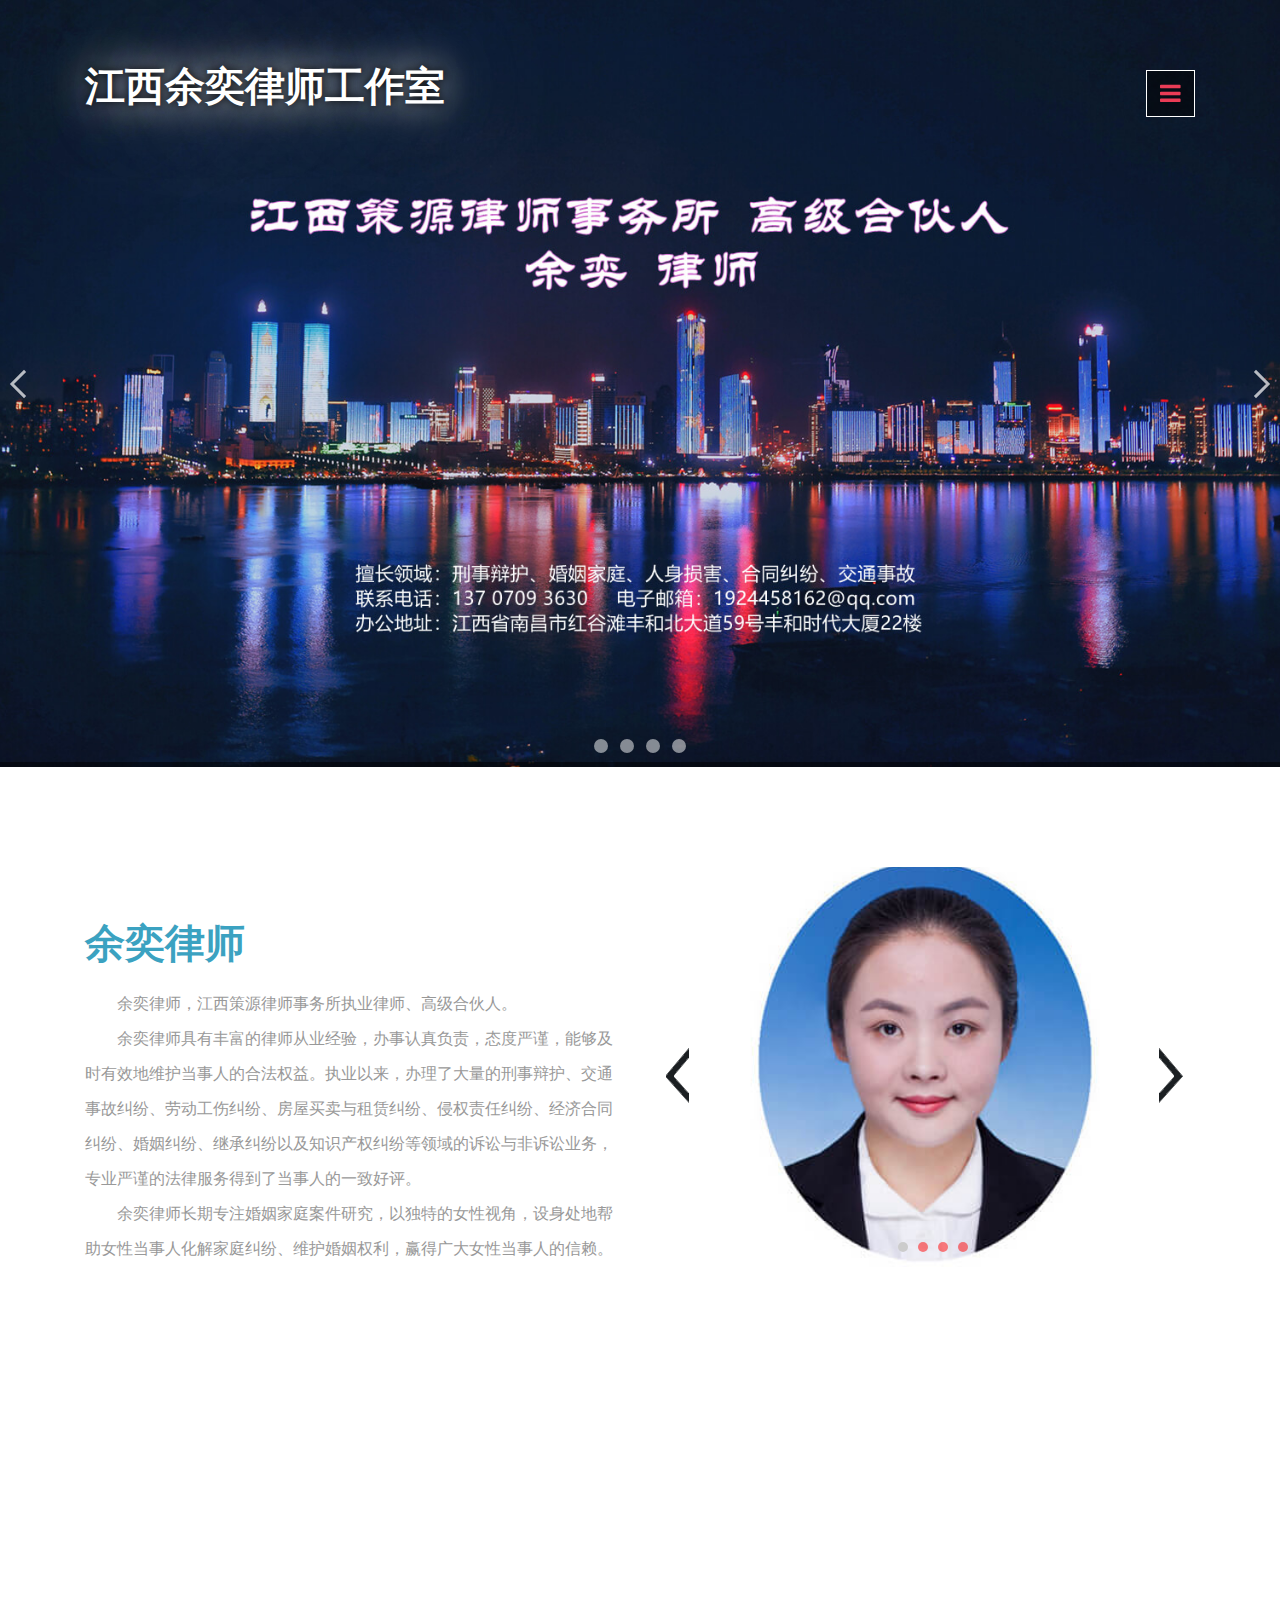
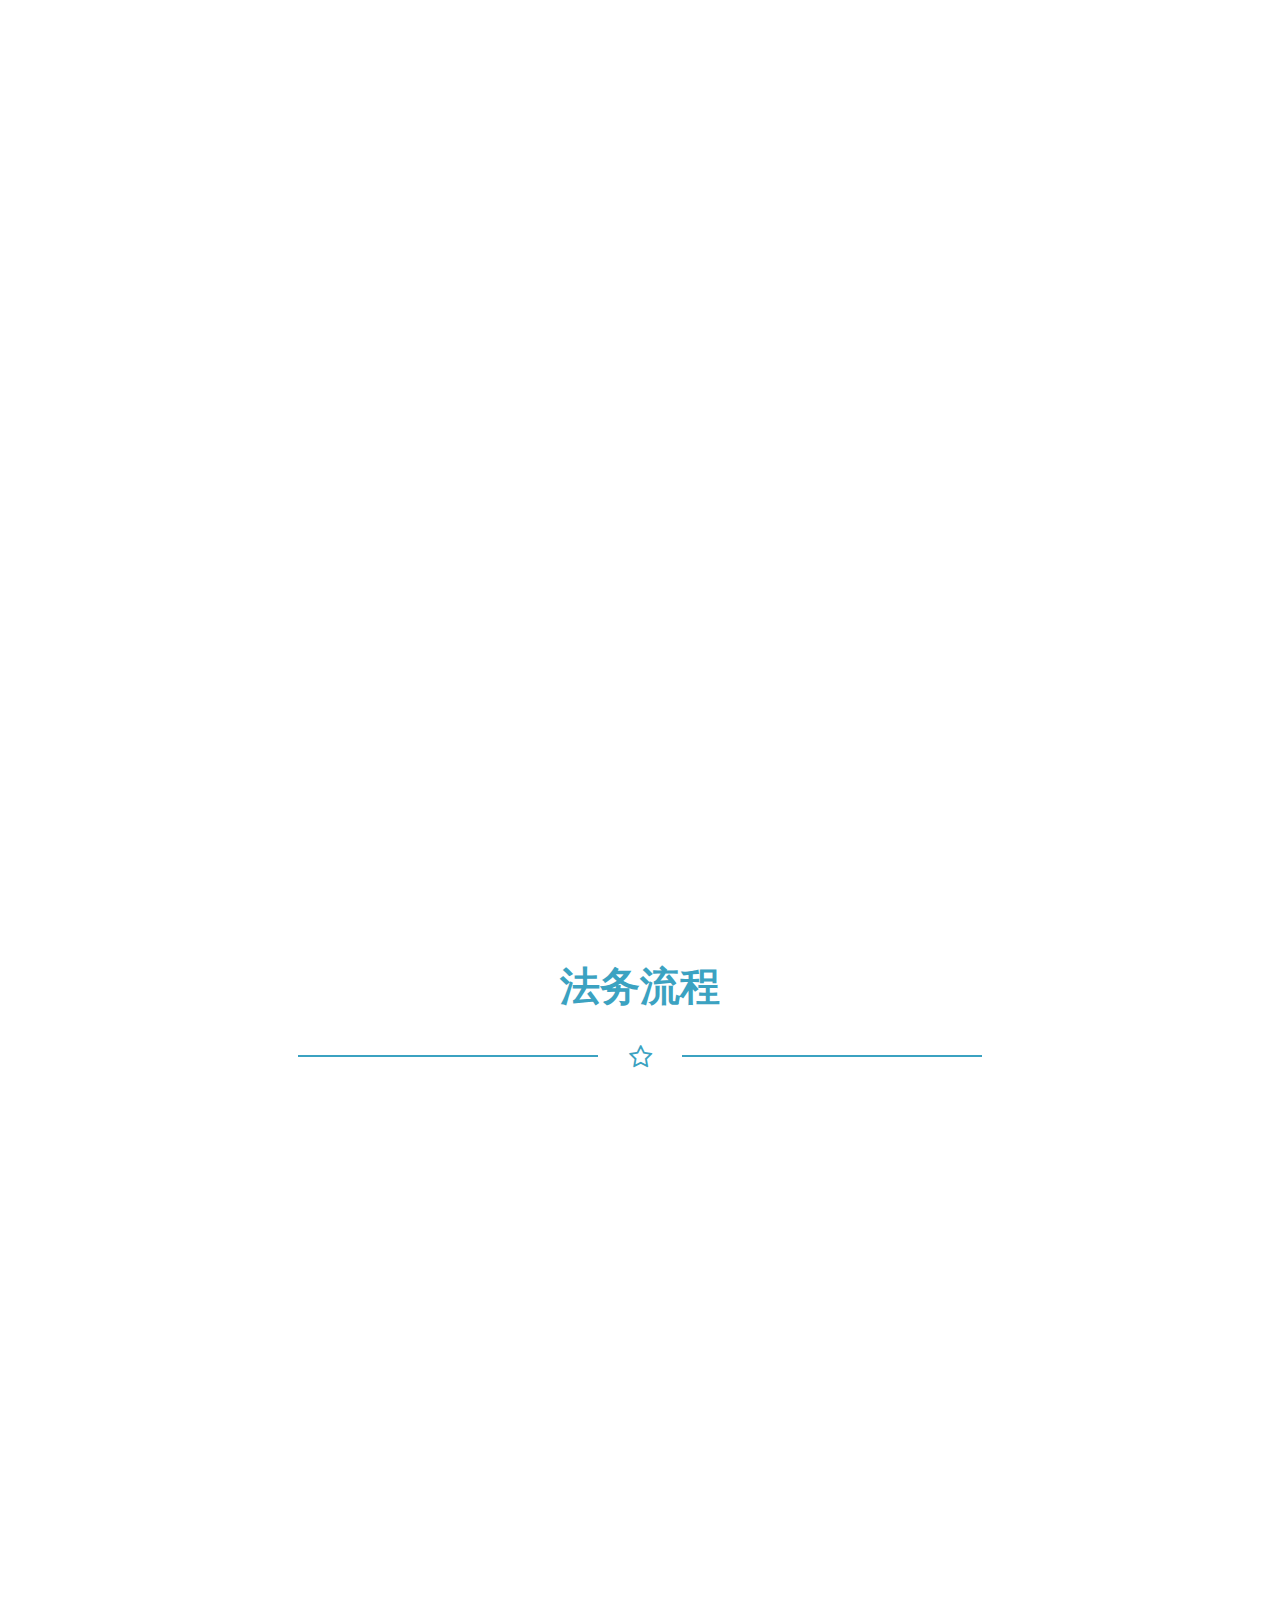
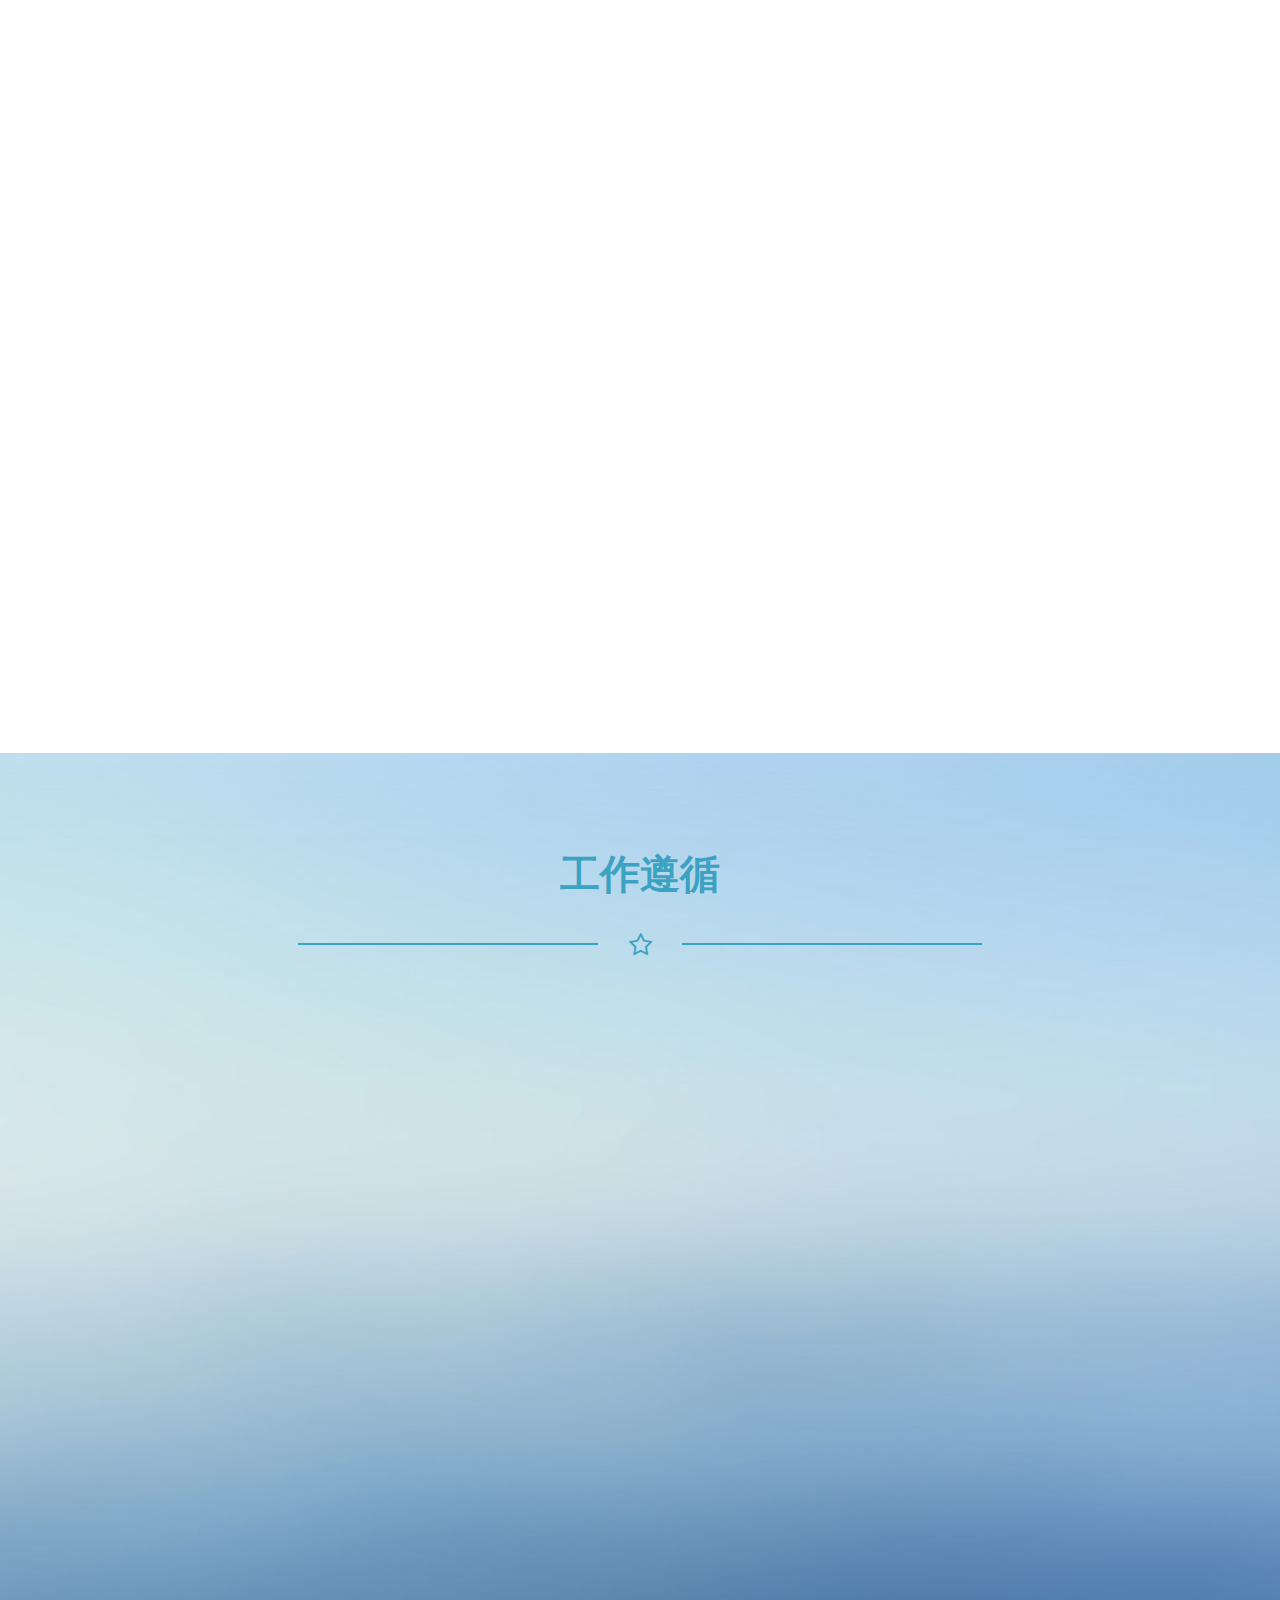
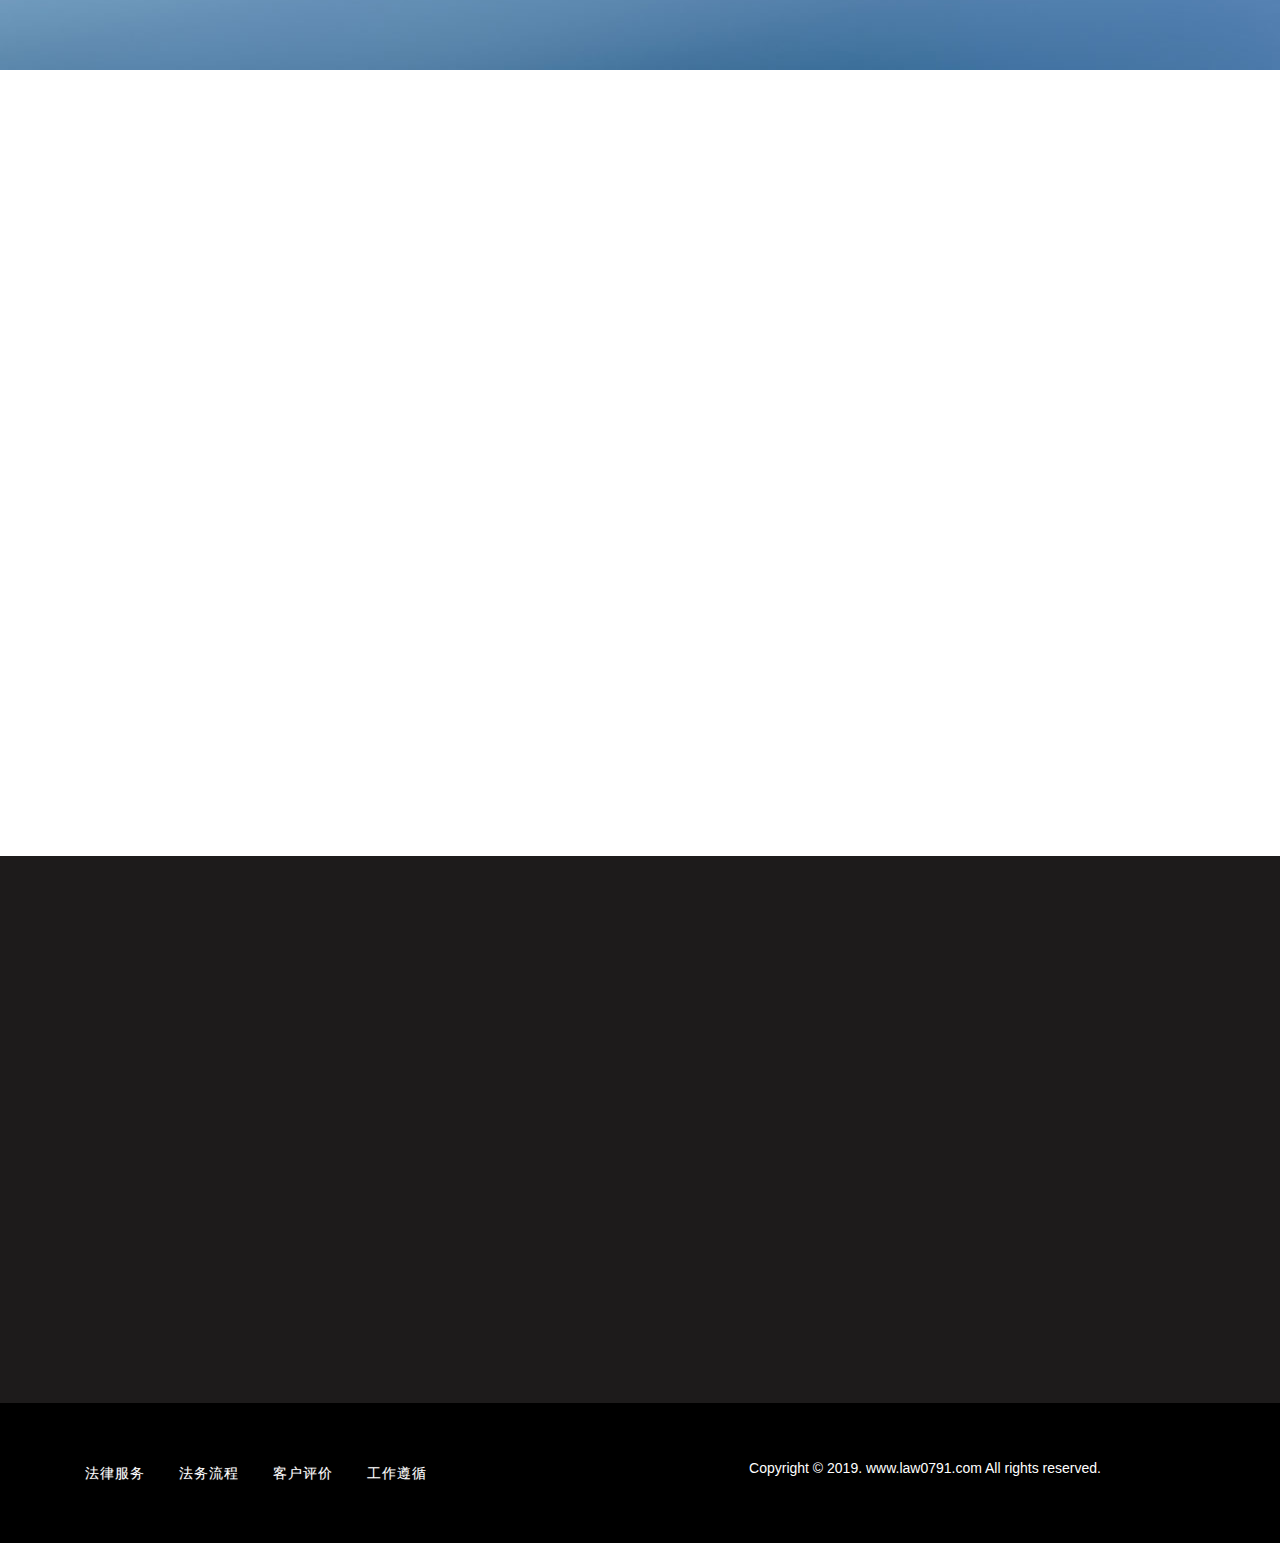
<file: index-bak.html>
<!DOCTYPE HTML>
<html>
<head>
<title>江西余奕律师工作室 - 专业代理婚姻家庭、交通事故、医疗事故等民事刑事案件。</title>
<meta name="description" content="江西余奕律师工作室，专业代理婚姻家庭、交通事故、医疗事故等各类民事、刑事案件，提供专业优质法律服务。">
<meta name="keywords" content="江西律师, 南昌律师, 余奕律师">
<meta name="viewport" content="width=device-width, initial-scale=1">
<meta http-equiv="Content-Type" content="text/html; charset=utf-8" />
<meta name="keywords" content="" />
<!-- css files -->
<link href="css/bootstrap.min.css" rel="stylesheet" type="text/css" media="all" />
<link href="css/font-awesome.min.css" rel="stylesheet" type="text/css" media="all" />
<link href="css/jQuery.lightninBox.css" rel="stylesheet" type="text/css" media="all" />
<link href="css/team.css" rel="stylesheet" type="text/css" media="all" />
<link href="css/portfolio.css" rel="stylesheet" type="text/css" media="all" />
<link href="css/services.css" rel="stylesheet" type="text/css" media="all" />
<link href="css/pogo-slider.min.css" rel="stylesheet" type="text/css" media="all" />
<link href="css/nav.css" rel="stylesheet" type="text/css" media="all" />
<link href="css/aos.css" rel="stylesheet" type="text/css" media="all" />
<link href="css/style.css" rel="stylesheet" type="text/css" media="all" />
<!-- /css files -->
<!-- fonts -->
<link href="https://fonts.lug.ustc.edu.cn/css?family=Raleway:100,200,300,400,500,600,700,800,900" rel="stylesheet">
<link href="https://fonts.lug.ustc.edu.cn/css?family=Poiret+One" rel="stylesheet">
<link href="css/font-awesome.min.css" media="all" rel="stylesheet" type="text/css">
<!-- fonts -->
<!-- js files -->
<script src="js/modernizr.js"></script>
<!-- /js files -->
</head>
<body>
<!-- banner section -->
<section class="banner-w3ls">
	<div class="logo-w3ls">
		<a href="index.html"><h1>江西余奕律师工作室</h1></a>
	</div>	
	<div class="navigation-w3ls">
		<button id="trigger-overlay" type="button"><i class="fa fa-bars" aria-hidden="true"></i></button>
		<div class="overlay overlay-door">
			<button type="button" class="overlay-close">Close</button>
			<nav>
				<ul>
					<li><a href="index.html" class="page-scroll">首页</a></li>
					<li><a href="#about" class="page-scroll">律师简介</a></li>
					<li><a href="#service" class="page-scroll">服务范围</a></li>
					<li><a href="#portfolio" class="page-scroll">法务流程</a></li>
					<li><a href="#team" class="page-scroll">客户评价</a></li>
					<li><a href="#blog" class="page-scroll">工作遵循</a></li>
					<li><a href="#contact" class="page-scroll">联系我们 </a></li>
				</ul>
			</nav>
		</div>
	</div>
	<div class="pogoSlider" id="js-main-slider">
		<div class="pogoSlider-slide" data-transition="verticalSlide" data-duration="2000"  style="background-image:url(images/banner1.jpg);">
			<div class="pogoSlider-slide-element">
				<div class="container">
<!-- 					<h3>专业代理刑事辩护、婚姻家庭、人身损害、合同纠纷、交通事故等民事刑事案件</h3>
					<p>中国 · 江西 · 南昌 · 余奕律师
					<br>江西策源律师事务所 · 高级合伙人
					<br>地址：江西省南昌市红谷滩丰和北大道59号丰和时代大厦22楼
					<br>电话：137 0709 3630
					<br>ＱＱ：1924458162
					<br>邮箱：1924458162@qq.com</p>
					<ul class="banner-agileits">
						<li><a href="#about" class="link-w3l1" >更多信息</a></li>
						<li><a href="#contact" class="link-w3l2 page-scroll">联系我们</a></li>
					</ul>
					<a href="#about" class="btn btn-circle page-scroll">
						<i class="fa fa-angle-double-down animated"></i>
					</a>
-->				</div>	
			</div>
		</div>	
		<div class="pogoSlider-slide " data-transition="verticalSlide" data-duration="2000"  style="background-image:url(images/banner2.jpg);">
			<div class="pogoSlider-slide-element">
				<div class="container">
					<h3>余奕律师 · 江西策源律师事务所高级合伙人</h3>
					<p>江西策源律师事务所成立于1997年，<br>是江西省老牌律师事务所之一。<br>余奕律师等5名高级合伙人，<br>是律师事务所的管理决策层。</p>
					<ul class="banner-agileits">
						<li><a href="#about" class="link-w3l1 page-scroll">律师简介</a></li>
						<li><a href="#service" class="link-w3l2 page-scroll">服务范围</a></li>
					</ul>
					<a href="#about" class="btn btn-circle page-scroll">
						<i class="fa fa-angle-double-down animated"></i>
					</a>
				</div>	
			</div>
		</div>	
		<div class="pogoSlider-slide " data-transition="verticalSlide" data-duration="2000"  style="background-image:url(images/banner3.jpg);">
			<div class="pogoSlider-slide-element">
				<div class="container">
					<h3>专业严谨 · 遵循法律规定的流程和程序</h3>
					<p>余奕律师致力于<br>维护当事人合法权益，<br>维护法律正确实施，<br>维护社会公平和正义。</p>
					<ul class="banner-agileits">
						<li><a href="#portfolio" class="link-w3l1 page-scroll">法务流程</a></li>
						<li><a href="#blog" class="link-w3l2 page-scroll">工作遵循</a></li>
					</ul>
					<a href="#about" class="btn btn-circle page-scroll">
						<i class="fa fa-angle-double-down animated"></i>
					</a>
				</div>	
			</div>
		</div>
		<div class="pogoSlider-slide " data-transition="verticalSlide" data-duration="2000"  style="background-image:url(images/banner4.jpg);">
			<div class="pogoSlider-slide-element">
				<div class="container">
					<h3>耐心细致 · 全心全意为当事人服务</h3>
					<p>余奕律师专注婚姻家庭案件研究，<br>以独特的女性视角，<br>帮助女性当事人化解家庭纠纷、<br>维护女性婚姻权利。</p>
					<ul class="banner-agileits">
						<li><a href="#team" class="link-w3l1 page-scroll">客户评价</a></li>
						<li><a href="#contact" class="link-w3l2 page-scroll">联系我们</a></li>
					</ul>
					<a href="#about" class="btn btn-circle page-scroll">
						<i class="fa fa-angle-double-down animated"></i>
					</a>
				</div>						
			</div>
		</div>
	</div><!-- .pogoSlider -->	
	<div class="modal fade" id="readmore" tabindex="-1" role="dialog" aria-labelledby="largeModal" aria-hidden="true">
		<div class="modal-dialog modal-lg">
			<div class="modal-content">
				<div class="modal-header">
					<button type="button" class="close" data-dismiss="modal" aria-hidden="true">&times;</button>
					<h4 class="modal-title">江西余奕律师工作室</h4>
				</div>
				<div class="modal-body">
					<div class="col-lg-6 col-md-6 col-sm-12">
						<img class="img-responsive team-agile" src="images/blog-img1-1.jpg" alt="">
					</div>
					<div class="col-lg-6 col-md-6 col-sm-12">
						<p>江西余奕律师工作室简介</p>
					</div>
					<div class="clearfix"></div>	
				</div>
				<div class="modal-footer">
					<button type="button" class="btn btn-default" data-dismiss="modal">Close</button>
				</div>
			</div><!-- /.modal-content -->
		</div><!-- /.modal-dialog -->
	</div><!-- /.modal -->
</section>
<!-- /banner section -->
<!-- about section -->
<section class="about-w3l" id="about" data-aos="zoom-in">
	<div class="container">
		<div class="col-lg-6 col-md-6 col-sm-12">
			<h2>余奕律师</h2>
			<p>　　余奕律师，江西策源律师事务所执业律师、高级合伙人。</p>
			<p>　　余奕律师具有丰富的律师从业经验，办事认真负责，态度严谨，能够及时有效地维护当事人的合法权益。执业以来，办理了大量的刑事辩护、交通事故纠纷、劳动工伤纠纷、房屋买卖与租赁纠纷、侵权责任纠纷、经济合同纠纷、婚姻纠纷、继承纠纷以及知识产权纠纷等领域的诉讼与非诉讼业务，专业严谨的法律服务得到了当事人的一致好评。</p>
			<p>　　余奕律师长期专注婚姻家庭案件研究，以独特的女性视角，设身处地帮助女性当事人化解家庭纠纷、维护婚姻权利，赢得广大女性当事人的信赖。</p>
		</div>
		<div class="col-lg-6 col-md-6 col-sm-12">
			<div id="slideshow-banner">
				<ul>
					<li class="slideshow-item"><img src="images/about-img1.jpg" alt="" class="img-responsive"/></li>
					<li class="slideshow-item"><img src="images/about-img2.jpg" alt="" class="img-responsive"/></li>
					<li class="slideshow-item"><img src="images/about-img3.jpg" alt="" class="img-responsive"/></li>
					<li class="slideshow-item"><img src="images/about-img4.jpg" alt="" class="img-responsive"/></li>
				</ul>
			</div>
		</div>
	</div>
</section>
<!-- /about section -->
<!-- services section -->
<section class="service-w3l jarallax" id="service">
	<div class="container">
		<h3 class="text-center">服务范围</h3>
		<span class="fa fa-star-o" aria-hidden="true"></span>
		<div class="col-lg-4 col-md-4 col-sm-12 serv-agileinfo1">
			<div class="col-lg-12 col-md-12 col-sm-6 serv-wthree1" data-aos="zoom-in">
				<ul class="ch-grid">
					<li>
						<div class="ch-item">				
							<div class="ch-info">
								<div class="ch-info-front ch-img-1"></div>
								<div class="ch-info-back">
									<h5>民事法律</h5>
									<p>Civil Legal</p>
								</div>	
							</div>
						</div>
					</li>
				</ul>
				<h4 class="text-center">民事法律</h4>
				<p class="text-center">婚姻家庭、遗产继承、消费维权、合同纠纷、<br>劳动纠纷、保险理赔、医疗事故、交通事故。</p>	
			</div>
			<div class="col-lg-12 col-md-12 col-sm-6 serv-wthree2" data-aos="zoom-in">
				<ul class="ch-grid">
					<li>
						<div class="ch-item">				
							<div class="ch-info">
								<div class="ch-info-front ch-img-2"></div>
								<div class="ch-info-back">
									<h5>刑事法律</h5>
									<p>Criminal Legal</p>
								</div>	
							</div>
						</div>
					</li>
				</ul>
				<h4 class="text-center">刑事法律</h4>
				<p class="text-center">定罪量刑、调查证据、取保候审、会见通信、<br>刑事辩护、申诉控告、刑事自诉、国家赔偿。</p>
			</div>
			<div class="clearfix"></div>
		</div>
		<div class="col-lg-4 col-md-4 col-sm-6 serv-agileinfo2">
			<div class="col-lg-12 col-md-12 col-sm-6 serv-wthree4" data-aos="zoom-in">
				<ul class="ch-grid">
					<li>
						<div class="ch-item">				
							<div class="ch-info">
								<div class="ch-info-front ch-img-3"></div>
								<div class="ch-info-back">
									<h5>非诉服务</h5>
									<p>Non-judicial service</p>
								</div>	
							</div>
						</div>
					</li>
				</ul>
				<h4 class="text-center">非诉服务</h4>
				<p class="text-center">工商查询、资信调查、合同审查、文书起草、<br>调解谈判、常年顾问、私人律师、商帐追收。</p>
			</div>
			<div class="clearfix"></div>
		</div>	
		<div class="col-lg-4 col-md-4 col-sm-6 serv-agileinfo3">
			<div class="col-lg-12 col-md-12 col-sm-6 serv-wthree6" data-aos="zoom-in">
				<ul class="ch-grid">
					<li>
						<div class="ch-item">				
							<div class="ch-info">
								<div class="ch-info-front ch-img-4"></div>
								<div class="ch-info-back">
									<h5>经济法律</h5>
									<p>Economic Legal</p>
								</div>	
							</div>
						</div>
					</li>
				</ul>
				<h4 class="text-center">经济法律</h4>
				<p class="text-center">工程建筑、房产纠纷、银行保险、合伙加盟、<br>知识产权、广告宣传、不当竞争、经济仲裁。</p>
			</div>
			<div class="col-lg-12 col-md-12 col-sm-6 serv-wthree5" data-aos="zoom-in">
				<ul class="ch-grid">
					<li>
						<div class="ch-item">				
							<div class="ch-info">
								<div class="ch-info-front ch-img-5"></div>
								<div class="ch-info-back">
									<h5>行政法律</h5>
									<p>Administrative Legal</p>
								</div>	
							</div>
						</div>
					</li>
				</ul>
				<h4 class="text-center">行政法律</h4>
				<p class="text-center">行政处罚、行政许可、行政复议、行政诉讼、<br>科教文卫、电信通讯、工商税收、治安管理。</p>
			</div>
			<div class="clearfix"></div>
		</div>
		<div class="clearfix"></div>
	</div>
</section><div class="tlinks">江西余奕律师工作室</div>
<!-- /services section -->
<!-- portfolio section -->
<section class="portfolio-agileinfo" id="portfolio">
	<div class="container">
		<h3 class="text-center">法务流程</h3>
		<span class="fa fa-star-o" aria-hidden="true"></span>
		<div id="grid-gallery" class="grid-gallery">
			<section class="grid-wrap">
				<ul class="grid">
					<li class="grid-sizer"></li><!-- for Masonry column width -->
					<li data-aos="zoom-in">
						<figure>
							<img src="images/portfolio-img1.jpg" alt="img01" class="img-responsive"/>
						</figure>
					</li>
					<li data-aos="zoom-in">
						<figure>
							<img src="images/portfolio-img2.jpg" alt="img02" class="img-responsive"/>
						</figure>
					</li>
					<li data-aos="zoom-in">
						<figure>
							<img src="images/portfolio-img3.jpg" alt="img03" class="img-responsive"/>
						</figure>
					</li>
					<li data-aos="zoom-in">
						<figure>
							<img src="images/portfolio-img4.jpg" alt="img04" class="img-responsive"/>
						</figure>
					</li>
					<li data-aos="zoom-in">
						<figure>
							<img src="images/portfolio-img5.jpg" alt="img05" class="img-responsive"/>
						</figure>
					</li>
					<li data-aos="zoom-in">
						<figure>
							<img src="images/portfolio-img6.jpg" alt="img06" class="img-responsive"/>
						</figure>
					</li>
					<li data-aos="zoom-in">
						<figure>
							<img src="images/portfolio-img7.jpg" alt="img01" class="img-responsive"/>
						</figure>
					</li>
					<li data-aos="zoom-in">
						<figure>
							<img src="images/portfolio-img8.jpg" alt="img02" class="img-responsive"/>
						</figure>
					</li>
					<li data-aos="zoom-in">
						<figure>
							<img src="images/portfolio-img9.jpg" alt="img03" class="img-responsive"/>
						</figure>
					</li>
					<li data-aos="zoom-in">
						<figure>
							<img src="images/portfolio-img10.jpg" alt="img04" class="img-responsive"/>
						</figure>
					</li>
					<li data-aos="zoom-in">
						<figure>
							<img src="images/portfolio-img11.jpg" alt="img05" class="img-responsive"/>
						</figure>
					</li>
					<li data-aos="zoom-in">
						<figure>
							<img src="images/portfolio-img12.jpg" alt="img01" class="img-responsive"/>
						</figure>
					</li>
				</ul>
			</section><!-- // grid-wrap -->
			<section class="slideshow">
				<ul>
					<li>
						<figure>
							<figcaption>
								<h3>律师委托流程</h3>
								<p>主要分为咨询面谈、接受委托、证据收集、立案(应诉)、开庭（调解）、法院裁判、启动二审、结案执行等环节。</p>
							</figcaption>
							<img src="images/LvShiWeiTuoLiuCheng.png" alt="img01" class="img-responsive"/>
						</figure>
					</li>
					<li>
						<figure>
							<figcaption>
								<h3>民事诉讼流程</h3>
								<p>主要分为起诉、立案、答辩、证据交换、开庭审理、判决（调解）、上诉、二审审理、申请再审等环节。</p>
							</figcaption>
							<img src="images/MinShiSuSongLiuCheng.png" alt="img02" class="img-responsive"/>
						</figure>
					</li>
					<li>
						<figure>
							<figcaption>
								<h3>刑事案件流程</h3>
								<p>主要分为立案、侦查、审查起诉（自诉）、一审开庭、宣判、上诉、二审、再审等流程。</p>
							</figcaption>
							<img src="images/XingShiAnJianLiuCheng.png" alt="img03" class="img-responsive"/>
						</figure>
					</li>
					<li>
						<figure>
							<figcaption>
								<h3>行政诉讼流程</h3>
								<p>主要分为起诉、立案、一审庭前准备、开庭审理、合议庭评议、判决、上诉、二审、再审等环节。</p>
							</figcaption>
							<img src="images/XingZhengSuSongLiuCheng.jpg" alt="img04" class="img-responsive"/>
						</figure>
					</li>
					<li>
						<figure>
							<figcaption>
								<h3>离婚诉讼流程</h3>
								<p>诉讼离婚分为三个阶段：起诉、审理、判决。</p>
							</figcaption>
							<img src="images/LiHunSuSongLiuCheng.jpg" alt="img05" class="img-responsive"/>
						</figure>
					</li>
					<li>
						<figure>
							<figcaption>
								<h3>交通事故处理流程</h3>
								<p>交通事故处理流程</p>
							</figcaption>
							<img src="images/JiaoTongShiGuChuLiLiuCheng.jpg" alt="img06" class="img-responsive"/>
						</figure>
					</li>
					<li>
						<figure>
							<figcaption>
								<h3>劳动争议流程</h3>
								<p>劳动争议流程</p>
							</figcaption>
							<img src="images/LaoDongZhengYiLiuCheng.jpg" alt="img01" class="img-responsive"/>
						</figure>
					</li>
					<li>
						<figure>
							<figcaption>
								<h3>律师办案流程</h3>
								<p>律师办案流程</p>
							</figcaption>
							<img src="images/LvShiBanAnLiuCheng.jpg" alt="img02" class="img-responsive"/>
						</figure>
					</li>
					<li>
						<figure>
							<figcaption>
								<h3>法律援助流程</h3>
								<p>法律援助流程</p>
							</figcaption>
							<img src="images/FaLvYuanZhuLiuCheng.jpg" alt="img03" class="img-responsive"/>
						</figure>
					</li>
					<li>
						<figure>
							<figcaption>
								<h3>诉前保全流程</h3>
								<p>诉前保全流程</p>
							</figcaption>
							<img src="images/SuQianBaoQuanLiuCheng.jpg" alt="img04" class="img-responsive"/>
						</figure>
					</li>
					<li>
						<figure>
							<figcaption>
								<h3>民事立案流程</h3>
								<p>民事立案流程</p>
							</figcaption>
							<img src="images/MinShiLiAnLiuCheng.jpg" alt="img05" class="img-responsive"/>
						</figure>
					</li>
					<li>
						<figure>
							<figcaption>
								<h3>刑事自诉流程</h3>
								<p>刑事自诉流程</p>
							</figcaption>
							<img src="images/XingShiZiSuLiuCheng.jpg" alt="img01" class="img-responsive"/>
						</figure>
					</li>
				</ul>
				<nav>
					<span class="icon nav-prev"></span>
					<span class="icon nav-next"></span>
					<span class="icon nav-close"></span>
				</nav>
			</section><!-- // slideshow -->
		</div><!-- // grid-gallery -->
	</div>
</section>
<!-- /portfolio section -->
<!-- team section -->
<section class="team-agileinfo jarallax" id="team">
	<div class="container">
		<h3 class="text-center">客户评价</h3>
		<span class="fa fa-star-o" aria-hidden="true"></span>
		<div class="team-grid">
			<div class="col-lg-3 col-md-3 col-sm-3 team-w3ls" data-aos="zoom-in">
				<div class="view view-seventh">
					<img src="images/team-img1.jpg" alt="" class="img-responsive"/>
					<div class="mask1">
						<h4>基层公务员王先生</h4>
						<ul class="team-social">

						</ul>
						<p class="info">家里的事真是焦头烂额，但是委托余奕律师之后，感觉整件事情都有了头绪，心里有了底，也不像开始的时候那样手足无措了。也从侧面证明：经验很重要！</p>
					</div>
				</div>
			</div>
			<div class="col-lg-3 col-md-3 col-sm-3 team-w3ls" data-aos="zoom-in">
				<div class="view view-seventh">
					<img src="images/team-img2.jpg" alt="" class="img-responsive"/>
					<div class="mask2">
						<h4>家庭主妇李女士</h4>
						<ul class="team-social">
						
						</ul>
						<p class="info">余奕律师人很好，态度和蔼，很专业，听说了我的事情觉得我很不容易，耐心跟我讲解许多我不明白的问题，把过程中很多好的和不好的都跟我解释得很清楚。</p>
					</div>
				</div>
			</div>
			<div class="col-lg-3 col-md-3 col-sm-3 team-w3ls" data-aos="zoom-in">
				<div class="view view-seventh">
					<img src="images/team-img3.jpg" alt="" class="img-responsive"/>
					<div class="mask3">
						<h4>服装公司林老板</h4>
						<ul class="team-social">
							
						</ul>
						<p class="info">我这是债务纠纷，我咨询时余奕律师详细地的给我分析了目前情况和涉及的法律问题，之后请余奕律师代理这个官司，成功的帮我讨回了多年来讨不回来的债。</p>
					</div>
				</div>
			</div>
			<div class="col-lg-3 col-md-3 col-sm-3 team-w3ls" data-aos="zoom-in">
				<div class="view view-seventh">
					<img src="images/team-img4.jpg" alt="" class="img-responsive"/>
					<div class="mask4">
						<h4>退休干部张阿姨</h4>
						<ul class="team-social">
							
						</ul>
						<p class="info">可怜天下父母心，在我孩子故意伤害他人的案子里，余奕律师千方百计帮我出谋划策，成功争取到办案民警、检察官和法官的同情，等于挽救了孩子的人生！</p>
					</div>
				</div>
			</div>
			<div class="clearfix"></div>
		</div>
	</div>	
</section>
<!-- /team section -->
<!-- blog section -->
<section class="blog-w3layouts" id="blog">
	<div class="container">
		<h3 class="text-center">工作遵循</h3>
		<span class="fa fa-star-o" aria-hidden="true"></span>
		<div class="col-lg-4 col-md-4 col-sm-12">
			<div class="blog-agile" data-aos="zoom-in">
				<i class="fa fa-credit-card-alt" aria-hidden="true"></i>
				<a data-toggle="modal" href="#blog-w3ls1" class="blog-link1"><h4 class="blog-wthree">中华人民共和国律师法</h4></a>
				<ul class="blog-info">
					<li>
						<i class="fa fa-user-circle-o" aria-hidden="true"></i>
						<p><a data-toggle="modal" href="#blog-w3ls1" class="blog-link2">全国人大</a></p>	
					</li>
					<li>
						<i class="fa fa-calendar" aria-hidden="true"></i>
						<p>2017年9月1日</p>
					</li>
				</ul>
				<a data-toggle="modal" href="#blog-w3ls1" class="blog-link4">
					<div class="hover01 column">
						<div>
							<figure><img src="images/blog-img1.jpg" alt="" class="img-responsive"></figure>
						</div>
					</div>	
				</a>
				<ul class="social-w3layouts">
					
				</ul>
				<p class="blog-p1">“律师，是指依法取得律师执业证书，接受委托或者指定，为当事人提供法律服务的执业人员。”</p>
				<a data-toggle="modal" href="#blog-w3ls1" class="blog-link3"><i class="fa fa-hand-o-right" aria-hidden="true"></i> Read More</a>
			</div>
		</div>
		<div class="col-lg-4 col-md-4 col-sm-12">
			<div class="blog-agile" data-aos="zoom-in">
				<i class="fa fa-credit-card-alt" aria-hidden="true"></i>
				<a data-toggle="modal" href="#blog-w3ls2" class="blog-link1"><h4 class="blog-wthree">律师执业管理办法</h4></a>
				<ul class="blog-info">
					<li>
						<i class="fa fa-user-circle-o" aria-hidden="true"></i>
						<p><a data-toggle="modal" href="#blog-w3ls1" class="blog-link2">司法部</a></p>	
					</li>
					<li>
						<i class="fa fa-calendar" aria-hidden="true"></i>
						<p>2016年9月18日</p>
					</li>
				</ul>
				<a data-toggle="modal" href="#blog-w3ls2" class="blog-link4">
					<div class="hover01 column">
						<div>
							<figure><img src="images/blog-img2.jpg" alt="" class="img-responsive"></figure>
						</div>
					</div>
				</a>	
				<ul class="social-w3layouts">
					
				</ul>
				<p class="blog-p1">“律师通过执业活动，应当维护当事人合法权益，维护法律正确实施，维护社会公平和正义。”</p>
				<a data-toggle="modal" href="#blog-w3ls2" class="blog-link3"><i class="fa fa-hand-o-right" aria-hidden="true"></i> Read More</a>
			</div>
		</div>
		<div class="col-lg-4 col-md-4 col-sm-12">
			<div class="blog-agile" data-aos="zoom-in">
				<i class="fa fa-credit-card-alt" aria-hidden="true"></i>
				<a data-toggle="modal" href="#blog-w3ls3" class="blog-link1"><h4 class="blog-wthree">律师服务收费管理办法</h4></a>
				<ul class="blog-info">
					<li>
						<i class="fa fa-user-circle-o" aria-hidden="true"></i>
						<p><a data-toggle="modal" href="#blog-w3ls1" class="blog-link2">发改委司法部</a></p>	
					</li>
					<li>
						<i class="fa fa-calendar" aria-hidden="true"></i>
						<p>2006年4月13日</p>
					</li>
				</ul>
				<a data-toggle="modal" href="#blog-w3ls3" class="blog-link4">
					<div class="hover01 column">
						<div>
							<figure><img src="images/blog-img3.jpg" alt="" class="img-responsive"></figure>
						</div>
					</div>
				</a>	
				<ul class="social-w3layouts">
					
				</ul>
				<p class="blog-p1">“律师服务收费遵循公开公平、自愿有偿、诚实信用的原则。”</p>
				<a data-toggle="modal" href="#blog-w3ls3" class="blog-link3"><i class="fa fa-hand-o-right" aria-hidden="true"></i> Read More</a>
			</div>	
		</div>
		<div class="clearfix"></div>
	</div>
	<div class="modal fade" id="blog-w3ls1" tabindex="-1" role="dialog" aria-labelledby="largeModal" aria-hidden="true">
		<div class="modal-dialog modal-lg">
			<div class="modal-content">
				<div class="modal-header">
					<button type="button" class="close" data-dismiss="modal" aria-hidden="true">&times;</button>
					<h4 class="modal-title">中华人民共和国律师法</h4>
				</div>
				<div class="modal-body">
					<div class="col-lg-6 col-md-6 col-sm-12">
						<img class="img-responsive team-agile" src="images/blog-img1-1.jpg" alt="">
					</div>
					<div class="col-lg-6 col-md-6 col-sm-12">
						<p>（1996年5月15日第八届全国人民代表大会常务委员会第十九次会议通过 1996年5月15日中华人民共和国主席令第67号公布 根据2001年12月29日第九届全国人民代表大会常务委员会第二十五次会议通过 2001年12月29日中华人民共和国主席令第65号公布 自2002年1月1日起施行的《全国人民代表大会常务委员会关于修改〈中华人民共和国律师法〉的决定》第一次修正 2007年10月28日第十届全国人民代表大会常务委员会第三十次会议第二次修订通过 2007年10月28日中华人民共和国主席令第76号公布 自2008年6月1日起施行 根据2012年10月26日第十一届全国人民代表大会常务委员会第二十九次会议通过 2012年10月26日中华人民共和国主席令第64号公布 自2013年1月1日起施行的《全国人民代表大会常务委员会关于修改〈中华人民共和国律师法〉的决定》第三次修正 根据2017年9月1日第十二届全国人民代表大会常务委员会第二十九次会议《全国人民代表大会常务委员会关于修改<中华人民共和国法官法>等八部法律的决定》第四次修正） 
						<a href="http://search.chinalaw.gov.cn/law/detail?LawID=396082" target="_blank">【查看全文】</a></p>
					</div>
					<div class="clearfix"></div>	
				</div>
				<div class="modal-footer">
					<button type="button" class="btn btn-default" data-dismiss="modal">关闭</button>
				</div>
			</div><!-- /.modal-content -->
		</div><!-- /.modal-dialog -->
	</div><!-- /.modal -->
	<div class="modal fade" id="blog-w3ls2" tabindex="-1" role="dialog" aria-labelledby="largeModal" aria-hidden="true">
		<div class="modal-dialog modal-lg">
			<div class="modal-content">
				<div class="modal-header">
					<button type="button" class="close" data-dismiss="modal" aria-hidden="true">&times;</button>
					<h4 class="modal-title">律师执业管理办法</h4>
				</div>
				<div class="modal-body">
					<div class="col-lg-6 col-md-6 col-sm-12">
						<img class="img-responsive team-agile" src="images/blog-img2-2.jpg" alt="">
					</div>
					<div class="col-lg-6 col-md-6 col-sm-12">
						<p>（2008年7月18日司法部令第112号发布　2016年9月18日司法部令第134号修订）
						<a href="http://search.chinalaw.gov.cn/law/detail?LawID=360497" target="_blank">【查看全文】</a></p>
					</div>
					<div class="clearfix"></div>
				</div>
				<div class="modal-footer">
					<button type="button" class="btn btn-default" data-dismiss="modal">关闭</button>
				</div>
			</div><!-- /.modal-content -->
		</div><!-- /.modal-dialog -->
	</div><!-- /.modal -->
	<div class="modal fade" id="blog-w3ls3" tabindex="-1" role="dialog" aria-labelledby="largeModal" aria-hidden="true">
		<div class="modal-dialog modal-lg">
			<div class="modal-content">
				<div class="modal-header">
					<button type="button" class="close" data-dismiss="modal" aria-hidden="true">&times;</button>
					<h4 class="modal-title">律师服务收费管理办法</h4>
				</div>
				<div class="modal-body">
					<div class="col-lg-6 col-md-6 col-sm-12">
						<img class="img-responsive team-agile" src="images/blog-img3-3.jpg" alt="">
					</div>
					<div class="col-lg-6 col-md-6 col-sm-12">
						<p>律师事务所提供下列法律服务实行政府指导价：代理民事诉讼案件；代理行政诉讼案件；代理国家赔偿案件；为刑事案件犯罪嫌疑人提供法律咨询、代理申诉和控告、申请取保候审，担任被告人的辩护人或自诉人、被害人的诉讼代理人；代理各类诉讼案件的申诉。其他法律服务的收费实行市场调节价。
						<a href="http://www.gov.cn/zwgk/2006-04/19/content_257940.htm" target="_blank">【查看全文】</a></p>
					</div>
					<div class="clearfix"></div>
				</div>
				<div class="modal-footer">
					<button type="button" class="btn btn-default" data-dismiss="modal">关闭</button>
				</div>
			</div><!-- /.modal-content -->
		</div><!-- /.modal-dialog -->
	</div><!-- /.modal -->
</section>
<!-- /blog section -->
<!-- map -->
<!---<div class="map" data-aos="zoom-in">
	
</div>--->
<!-- /map -->
<!-- contact section -->
<section class="contact-w3layouts jarallax" id="contact">
	<div class="container">
		<h3 class="text-center">联系我们</h3>
		<span class="fa fa-star-o" aria-hidden="true"></span>
		<div class="col-lg-5 col-md-5 col-sm-12" data-aos="zoom-in">
			<p class="contact-p1">  </p>
			<ul class="contact-w3ls">
				<li>
					<i class="fa fa-user" aria-hidden="true"></i>
					<p>余奕  律师</p>
				</li>
				<li>
				<li>
					<i class="fa fa-home" aria-hidden="true"></i>
					<p>江西策源律师事务所  高级合伙人</p>
				</li>
				<li>
					<i class="fa fa-map" aria-hidden="true"></i>
					<p>中国 · 江西 · 南昌 · 红谷滩</p>
				</li>
				<li>
					<i class="fa fa-map-marker" aria-hidden="true"></i>
					<p>丰和北大道59号丰和时代大厦22楼</p>
				</li>
				<li>
					<i class="fa fa-mobile" aria-hidden="true"></i>
					<p>联系电话：137 0709 3630</p>
				</li>
				<li>
					<i class="fa fa-qq" aria-hidden="true"></i>
					<p>ＱＱ：1924458162</p>
				</li>
				<li>
					<i class="fa fa-envelope-o" aria-hidden="true"></i>
					<p><a href="mailto:1924458162@qq.com" target="_blank">电子邮箱：1924458162@qq.com</a></p>
				</li>
			</ul>
		</div>
		<div class="col-lg-7 col-md-7 col-sm-12" data-aos="zoom-in"> 
			<img class="img-responsive team-agile" src="images/map.jpg" alt="">			
		</div>
		<div class="clearfix"></div>
	</div>
</section>
<!-- /contact section -->
<!-- footer section -->
<section class="footer-w3">
	<div class="container">
		<div class="col-lg-4 col-md-4 col-sm-6 col-xs-12 footer-agile1" data-aos="zoom-in"> 
			<h3>我们的愿景</h3>
			<p class="footer-p1">专业 —— 提供专业、优质、创新的争议解决方案
			<br>专注 —— 为当事人寻求最大的合法利益
			<br>专心 —— 以诚信勤勉建立当事人的信心和信赖
			<br>专致 —— 超越当事人的期望是我们的终极追求
			<br>专一 —— 一生只做好律师这一件事</p>
			<div class="subscribe">
				<form action="#" method="post">
					<div class="form-group1">
						<input class="form-control" id="email2" name="email2" placeholder="Enter Your Email Address" type="email" required>
					</div>
					<div class="form-group2">
						<button class="btn btn-outline btn-lg" type="submit">Subscribe</button>
					</div>
					<div class="clearfix"></div>
				</form>
			</div>	
		</div>
		<div class="col-lg-4 col-md-4 col-sm-6 col-xs-12 footer-agile1" data-aos="zoom-in">
			<h3>我们的平台</h3>
			<ul class="tweet-agile">
				<li>
					<p class="tweet-p2"><a href="http://lawyer.9ask.cn/lvshi/SYD888" target="_blank"><img class="img-responsive team-agile" src="images/9ask.png" alt=""></a></p>
				</li>
				<li>
					<p class="tweet-p2"><a href="http://www.66law.cn/lawyer/2b02614550c37/" target="_blank"><img class="img-responsive team-agile" src="images/66law.png" alt=""></a></p>
				</li>
			</ul>
		</div>
		<div class="col-lg-4 col-md-4 col-sm-12 col-xs-12" data-aos="zoom-in">
			<h3>我们的标识</h3>
			<div class="footer-pic">
				<a href="images/footer-img1.jpg" class="lightninBox" data-lb-group="1"><img src="images/footer-img1.jpg" alt="" class="img-responsive"/></a>
				<a href="images/footer-img2.jpg" class="lightninBox" data-lb-group="1"><img src="images/footer-img2.jpg" alt="" class="img-responsive"/></a>
				<a href="images/footer-img3.jpg" class="lightninBox" data-lb-group="1"><img src="images/footer-img3.jpg" alt="" class="img-responsive"/></a>
				<a href="images/footer-img4.jpg" class="lightninBox" data-lb-group="1"><img src="images/footer-img4.jpg" alt="" class="img-responsive"/></a>
				<a href="images/footer-img5.jpg" class="lightninBox" data-lb-group="1"><img src="images/footer-img5.jpg" alt="" class="img-responsive"/></a>
				<a href="images/footer-img6.jpg" class="lightninBox" data-lb-group="1"><img src="images/footer-img6.jpg" alt="" class="img-responsive"/></a>
				<a href="images/footer-img7.jpg" class="lightninBox" data-lb-group="1"><img src="images/footer-img7.jpg" alt="" class="img-responsive"/></a>
				<a href="images/footer-img8.jpg" class="lightninBox" data-lb-group="1"><img src="images/footer-img8.jpg" alt="" class="img-responsive"/></a>
				<a href="images/footer-img9.jpg" class="lightninBox" data-lb-group="1"><img src="images/footer-img9.jpg" alt="" class="img-responsive"/></a>
			</div>
		</div>
		<div class="clearfix"></div>
	</div>	
</section>
<!-- /footer section -->
<!-- copyright section -->
<div class="copright-w3">
	<div class="container">
		<div class="col-lg-6 col-md-6 col-sm-6">
			<ul class="link-w3l cl-effect-21">
				<li><a href="#service" class="page-scroll">法律服务</a></li>
				<li><a href="#portfolio" class="page-scroll">法务流程</a></li>
				<li><a href="#team" class="page-scroll">客户评价</a></li>
				<li><a href="#blog" class="page-scroll">工作遵循</a></li>
			</ul>
		</div>
		<div class="col-lg-6 col-md-6 col-sm-6">
			<p class="copyright">Copyright &copy; 2019. www.law0791.com All rights reserved.</p>
		</div>
		<div class="clearfix"></div>
	</div>
</div>
<!-- /copyright section -->
<!-- back to top -->
<a href="#0" class="cd-top">Top</a>
<!-- /back to top -->
<!-- js files -->
<script src="js/jquery.min.js"></script>
<script src="js/bootstrap.min.js"></script>
<script src="js/smoothscroll.js"></script>
<script src='js/aos.js'></script>
<script src="js/lazyload.js"></script>
<script src="js/jquery.easing.min.js"></script>
<script src="js/grayscale.js"></script>
<script src="js/jarallax.js"></script>
<script type="text/javascript">
    $('.jarallax').jarallax({
        speed: 0.5,
        imgWidth: 1680,
        imgHeight: 925
    })
</script>
<!-- js for back to top -->
<script src="js/main2.js"></script>
<!-- /js for back to top -->
<!-- js for footer -->
<script src="js/jQuery.lightninBox.js"></script>
<script type="text/javascript">
	$(".lightninBox").lightninBox();
</script>
<!-- /js for footer -->
<!-- js for portfolio -->
<script src="js/imagesloaded.pkgd.min.js"></script>
<script src="js/masonry.pkgd.min.js"></script>
<script src="js/classie2.js"></script>
<script src="js/cbpGridGallery.js"></script>
<script>
	new CBPGridGallery( document.getElementById( 'grid-gallery' ) );
</script>
<!-- /js for portfolio -->
<!-- js for about section -->
<script type="text/javascript" src="js/jquery.slide.js"></script>
<script type="text/javascript">
	$('#slideshow-banner').slide({
		cdTime : 5000,      
	    controllerLeftButton : "images/left.png",   
	    controllerRightButton : "images/right.png"   
	});
</script>
<!-- /js for about section -->
<!-- js for banner -->
<script src="js/jquery.pogo-slider.min.js"></script>
<script src="js/main.js"></script>
<!-- /js for banner -->
<!-- js for navigation -->
<script src="js/classie.js"></script>
<script src="js/demo1.js"></script>
<!-- /js for navigation -->

<!-- /js files -->
</body>
</html>
</file>
<file: css/team.css>
.view-seventh img {
   -webkit-transition: all 0.5s ease-out;
   -moz-transition: all 0.5s ease-out;
   -o-transition: all 0.5s ease-out;
   -ms-transition: all 0.5s ease-out;
   transition: all 0.5s ease-out;
   -ms-filter: "progid: DXImageTransform.Microsoft.Alpha(Opacity=100)";
   filter: alpha(opacity=100);
   opacity: 1;
}
.view-seventh .mask1,.view-seventh .mask2,.view-seventh .mask3,.view-seventh .mask4 { 
   -webkit-transform: rotate(0deg) scale(1);
   -moz-transform: rotate(0deg) scale(1);
   -o-transform: rotate(0deg) scale(1);
   -ms-transform: rotate(0deg) scale(1);
   transform: rotate(0deg) scale(1);
   -ms-filter: "progid: DXImageTransform.Microsoft.Alpha(Opacity=0)";
   filter: alpha(opacity=0);
   opacity: 0;
   -webkit-transition: all 0.3s ease-out;
   -moz-transition: all 0.3s ease-out;
   -o-transition: all 0.3s ease-out;
   -ms-transition: all 0.3s ease-out;
   transition: all 0.3s ease-out;
}
.view-seventh .mask1 {
	background:url(../images/team-img1-1.jpg) no-repeat;
	background-position:center;
	background-size:cover;
	-webkit-background-size:cover;
	-moz-background-size:cover;
	-o-background-size:cover;
	-moz-background-size:cover;
}
.view-seventh .mask2 {
	background:url(../images/team-img2-2.jpg) no-repeat;
	background-position:center;
	background-size:cover;
	-webkit-background-size:cover;
	-moz-background-size:cover;
	-o-background-size:cover;
	-moz-background-size:cover;
}
.view-seventh .mask3 {
	background:url(../images/team-img3-3.jpg) no-repeat;
	background-position:center;
	background-size:cover;
	-webkit-background-size:cover;
	-moz-background-size:cover;
	-o-background-size:cover;
	-moz-background-size:cover;
}
.view-seventh .mask4 {
	background:url(../images/team-img4-4.jpg) no-repeat;
	background-position:center;
	background-size:cover;
	-webkit-background-size:cover;
	-moz-background-size:cover;
	-o-background-size:cover;
	-moz-background-size:cover;
}
.view-seventh h4 {
   -webkit-transform: translateY(-200px);
   -moz-transform: translateY(-200px);
   -o-transform: translateY(-200px);
   -ms-transform: translateY(-200px);
   transform: translateY(-200px);
   -webkit-transition: all 0.2s ease-in-out;
   -moz-transition: all 0.2s ease-in-out;
   -o-transition: all 0.2s ease-in-out;
   -ms-transition: all 0.2s ease-in-out;
   transition: all 0.2s ease-in-out;
}
.view-seventh ul.team-social li {
   -webkit-transform: translateY(-200px);
   -moz-transform: translateY(-200px);
   -o-transform: translateY(-200px);
   -ms-transform: translateY(-200px);
   transform: translateY(-200px);
   -webkit-transition: all 0.2s ease-in-out;
   -moz-transition: all 0.2s ease-in-out;
   -o-transition: all 0.2s ease-in-out;
   -ms-transition: all 0.2s ease-in-out;
   transition: all 0.2s ease-in-out;
}
.view-seventh p.info {
   -webkit-transform: translateY(-200px);
   -moz-transform: translateY(-200px);
   -o-transform: translateY(-200px);
   -ms-transform: translateY(-200px);
   transform: translateY(-200px);
   -webkit-transition: all 0.2s ease-in-out;
   -moz-transition: all 0.2s ease-in-out;
   -o-transition: all 0.2s ease-in-out;
   -ms-transition: all 0.2s ease-in-out;
   transition: all 0.2s ease-in-out;
}
.view-seventh:hover img {
   -webkit-transform: rotate(720deg) scale(0);
   -moz-transform: rotate(720deg) scale(0);
   -o-transform: rotate(720deg) scale(0);
   -ms-transform: rotate(720deg) scale(0);
   transform: rotate(720deg) scale(0);
   -ms-filter: "progid: DXImageTransform.Microsoft.Alpha(Opacity=0)";
   filter: alpha(opacity=0);
   opacity: 0;
}
.view-seventh:hover .mask1, .view-seventh:hover .mask2, .view-seventh:hover .mask3, .view-seventh:hover .mask4 {
   -ms-filter: "progid: DXImageTransform.Microsoft.Alpha(Opacity=100)";
   filter: alpha(opacity=100);
   opacity: 1;
   -webkit-transform: translateY(0px) rotate(0deg);
   -moz-transform: translateY(0px) rotate(0deg);
   -o-transform: translateY(0px) rotate(0deg);
   -ms-transform: translateY(0px) rotate(0deg);
   transform: translateY(0px) rotate(0deg);
   -webkit-transition-delay: 0.4s;
   -moz-transition-delay: 0.4s;
   -o-transition-delay: 0.4s;
   -ms-transition-delay: 0.4s;
   transition-delay: 0.4s;
}
.view-seventh:hover h4 {
   -webkit-transform: translateY(0px);
   -moz-transform: translateY(0px);
   -o-transform: translateY(0px);
   -ms-transform: translateY(0px);
   transform: translateY(0px);
   -webkit-transition-delay: 1.1s;
   -moz-transition-delay: 1.1s;
   -o-transition-delay: 1.1s;
   -ms-transition-delay: 1.1s;
   transition-delay: 1.1s;
}
.view-seventh:hover ul.team-social li:nth-child(1) {
   -webkit-transform: translateY(0px);
   -moz-transform: translateY(0px);
   -o-transform: translateY(0px);
   -ms-transform: translateY(0px);
   transform: translateY(0px);
   -webkit-transition-delay: 1.0s;
   -moz-transition-delay: 1.0s;
   -o-transition-delay: 1.0s;
   -ms-transition-delay: 1.0s;
   transition-delay: 1.0s;
}
.view-seventh:hover ul.team-social li:nth-child(2) {
   -webkit-transform: translateY(0px);
   -moz-transform: translateY(0px);
   -o-transform: translateY(0px);
   -ms-transform: translateY(0px);
   transform: translateY(0px);
   -webkit-transition-delay: 0.9s;
   -moz-transition-delay: 0.9s;
   -o-transition-delay: 0.9s;
   -ms-transition-delay: 0.9s;
   transition-delay: 0.9s;
}
.view-seventh:hover ul.team-social li:nth-child(3) {
   -webkit-transform: translateY(0px);
   -moz-transform: translateY(0px);
   -o-transform: translateY(0px);
   -ms-transform: translateY(0px);
   transform: translateY(0px);
   -webkit-transition-delay: 0.8s;
   -moz-transition-delay: 0.8s;
   -o-transition-delay: 0.8s;
   -ms-transition-delay: 0.8s;
   transition-delay: 0.8s;
}
.view-seventh:hover ul.team-social li:nth-child(4) {
   -webkit-transform: translateY(0px);
   -moz-transform: translateY(0px);
   -o-transform: translateY(0px);
   -ms-transform: translateY(0px);
   transform: translateY(0px);
   -webkit-transition-delay: 0.7s;
   -moz-transition-delay: 0.7s;
   -o-transition-delay: 0.7s;
   -ms-transition-delay: 0.7s;
   transition-delay: 0.7s;
}
.view-seventh:hover ul.team-social li:nth-child(5) {
   -webkit-transform: translateY(0px);
   -moz-transform: translateY(0px);
   -o-transform: translateY(0px);
   -ms-transform: translateY(0px);
   transform: translateY(0px);
   -webkit-transition-delay: 0.6s;
   -moz-transition-delay: 0.6s;
   -o-transition-delay: 0.6s;
   -ms-transition-delay: 0.6s;
   transition-delay: 0.6s;
}
.view-seventh:hover p.info {
   -webkit-transform: translateY(0px);
   -moz-transform: translateY(0px);
   -o-transform: translateY(0px);
   -ms-transform: translateY(0px);
   transform: translateY(0px);
   -webkit-transition-delay: 0.5s;
   -moz-transition-delay: 0.5s;
   -o-transition-delay: 0.5s;
   -ms-transition-delay: 0.5s;
   transition-delay: 0.5s;
}
</file>
<file: css/services.css>
.ch-item {
	width: 100%;
	height: 100%;
	border-radius: 50%;
	position: relative;
	cursor: default;
	-webkit-perspective: 900px;
	-moz-perspective: 900px;
	-o-perspective: 900px;
	-ms-perspective: 900px;
	perspective: 900px;
}
.ch-info{
	position: absolute;
	width: 100%;
	height: 100%;
	-webkit-transform-style: preserve-3d;
	-moz-transform-style: preserve-3d;
	-o-transform-style: preserve-3d;
	-ms-transform-style: preserve-3d;
	transform-style: preserve-3d;
}
.ch-info > div {
	display: block;
	position: absolute;
	width: 100%;
	height: 100%;
	border-radius: 50%;
	background-position: center center;
	-webkit-transition: all 0.4s linear;
	-moz-transition: all 0.4s linear;
	-o-transition: all 0.4s linear;
	-ms-transition: all 0.4s linear;
	transition: all 0.4s linear;
	-webkit-transform-origin: 50% 0%;
	-moz-transform-origin: 50% 0%;
	-o-transform-origin: 50% 0%;
	-ms-transform-origin: 50% 0%;
	transform-origin: 50% 0%;
}

.ch-info .ch-info-front {
	box-shadow: inset 0 0 0 16px rgba(0,0,0,0.3);
}

.ch-info .ch-info-back {
	-webkit-transform: translate3d(0,0,-220px) rotate3d(1,0,0,90deg);
	-moz-transform: translate3d(0,0,-220px) rotate3d(1,0,0,90deg);
	-o-transform: translate3d(0,0,-220px) rotate3d(1,0,0,90deg);
	-ms-transform: translate3d(0,0,-220px) rotate3d(1,0,0,90deg);
	transform: translate3d(0,0,-220px) rotate3d(1,0,0,90deg);
	background: #000;
	opacity: 0;
}

.ch-img-1 { 
	background-image: url(../images/serv-img1.jpg);
}
.ch-img-2 { 
	background-image: url(../images/serv-img2.jpg);
}
.ch-img-3 { 
	background-image: url(../images/serv-img3.jpg);
}
.ch-img-4 { 
	background-image: url(../images/serv-img4.jpg);
}
.ch-img-5 { 
	background-image: url(../images/serv-img5.jpg);
}

.ch-info h5 {
	color: #fff;
	text-transform: uppercase;
	letter-spacing: 2px;
	font-size: 24px;
	margin: 0 15px;
	padding: 60px 0 0 0;
	height: 110px;
	font-family: 'Open Sans', Arial, sans-serif;
	text-shadow: 
		0 0 1px #fff, 
		0 1px 2px rgba(0,0,0,0.3);
}

.ch-info p {
	color: #fff;
	padding: 10px 5px;
	font-style: italic;
	margin: 0 30px;
	font-size: 12px;
	border-top: 1px solid rgba(255,255,255,0.5);
}

.ch-info p a {
	display: block;
	color: #fff;
	color: rgba(255,255,255,0.7);
	font-style: normal;
	font-weight: 700;
	text-transform: uppercase;
	font-size: 9px;
	letter-spacing: 1px;
	padding-top: 4px;
	font-family: 'Open Sans', Arial, sans-serif;
}

.ch-info p a:hover {
	color: #fff222;
	color: rgba(255,242,34, 0.8);
}

.ch-item:hover .ch-info-front {
	-webkit-transform: translate3d(0,280px,0) rotate3d(1,0,0,-90deg);
	-moz-transform: translate3d(0,280px,0) rotate3d(1,0,0,-90deg);
	-o-transform: translate3d(0,280px,0) rotate3d(1,0,0,-90deg);
	-ms-transform: translate3d(0,280px,0) rotate3d(1,0,0,-90deg);
	transform: translate3d(0,280px,0) rotate3d(1,0,0,-90deg);
	opacity: 0;
}

.ch-item:hover .ch-info-back {
	-webkit-transform: rotate3d(1,0,0,0deg);
	-moz-transform: rotate3d(1,0,0,0deg);
	-o-transform: rotate3d(1,0,0,0deg);
	-ms-transform: rotate3d(1,0,0,0deg);
	transform: rotate3d(1,0,0,0deg);
	opacity: 1;
}
</file>
<file: css/nav.css>
/* Overlay style */
.overlay {
	position: fixed;
	width: 100%;
	height: 100%;
	top: 0;
	left: 0;
	background:rgba(59, 162, 193, 0.8);
	z-index: 9999;
}
/* Overlay closing cross */
.overlay .overlay-close {
	width: 80px;
	height: 80px;
	position: absolute;
	right: 20px;
	top: 20px;
	overflow: hidden;
	border: none;
	background: url(../images/cross.png) no-repeat center center;
	text-indent: 200%;
	color: transparent;
	outline: none;
	z-index: 100;
}
/* Menu style */
.overlay nav {
	text-align: center;
	position: relative;
	top: 35%;
	height: 60%;
	-webkit-transform: translateY(-50%);
	transform: translateY(-50%);
}
.overlay ul {
	list-style: none;
	padding: 0;
	margin: 0 auto;
	display: inline-block;
	height: 100%;
	position: relative;
}
.overlay ul li {
	display: block;
	height: 20%;
	height: calc(100% / 5);
	min-height: 54px;
	-webkit-backface-visibility: hidden;
	backface-visibility: hidden;
}
.overlay ul li a {
	font-size: 35px;
    font-weight: normal;
    display: block;
    color: #fff;
	padding:10px;
    letter-spacing: 1px;
    text-decoration: none;
    text-transform: uppercase;
    -webkit-transition:all 0.9s ease-in-out;
    transition:all 0.9s ease-in-out;
	-moz-transition:all 0.9s ease-in-out;
	-o-transition:all 0.9s ease-in-out;
	-ms-transition:all 0.9s ease-in-out;
    font-family: 'Poiret One', cursive;
}
.overlay ul li a:hover,
.overlay ul li a:focus {
	color: #f0f0f0;
	border:1px solid #fff;
}
/* Effects */
.overlay-door {
	visibility: hidden;
	width: 0;
	left: 50%;
	-webkit-transform: translateX(-50%);
	transform: translateX(-50%);
	-webkit-transition: width 0.5s 0.3s, visibility 0s 0.8s;
	transition: width 0.5s 0.3s, visibility 0s 0.8s;
}

.overlay-door.open {
	visibility: visible;
	width: 100%;
	-webkit-transition: width 0.5s;
	transition: width 0.5s;
}

.overlay-door nav {
	position: absolute;
	left: 50%;
	-webkit-transform: translateY(-50%) translateX(-50%);
	transform: translateY(-50%) translateX(-50%);
}

.overlay-door nav,
.overlay-door .overlay-close {
	opacity: 0;
	-webkit-transition: opacity 0.3s 0.5s;
	transition: opacity 0.3s 0.5s;
}

.overlay-door.open nav,
.overlay-door.open .overlay-close {
	opacity: 1;
	-webkit-transition-delay: 0.5s;
	transition-delay: 0.5s;
}

.overlay-door.close nav,
.overlay-door.close .overlay-close {
	-webkit-transition-delay: 0s;
	transition-delay: 0s;
}

@media screen and (max-height: 30.5em) {
	.overlay nav {
		height: 70%;
		font-size: 34px;
	}
	.overlay ul li {
		min-height: 34px;
	}
}
</file>
<file: css/portfolio.css>
@font-face {
	font-family: 'fontawesome';
	src:url('../fonts/fontawesome.eot?-e43dk9');
	src:url('../fonts/fontawesome.eot?#iefix-e43dk9') format('embedded-opentype'),
		url('../fonts/fontawesome.woff?-e43dk9') format('woff'),
		url('../fonts/fontawesome.ttf?-e43dk9') format('truetype'),
		url('../fonts/fontawesome.svg?-e43dk9#fontawesome') format('svg');
	font-weight: normal;
	font-style: normal;
} /* Made with http://icomoon.io/app */

/* General style */
.grid-gallery ul {
	list-style: none;
	margin: 0;
	padding: 0;
}

.grid-gallery figure {
	margin: 0;
}

.grid-gallery figure img {
	display: block;
	width: 100%;
}

/* Grid style */
.grid-wrap {
	width:100%;
	margin: 0 auto;
	padding:0;
}

.grid {
	margin: 0 auto;
}

.grid li {
	width: 25%;
	float: left;
	cursor: pointer;
}

.grid figure {
	padding: 15px;
	-webkit-transition: opacity 0.2s;
	transition: opacity 0.2s;
}

.grid li:hover figure {
	opacity: 0.7;
}

.grid figcaption {
	background: #e4e4e4;
	padding: 25px;
}

/* Slideshow style */
.slideshow {
	position: fixed;
	background: rgba(0,0,0,0.9);
	width: 100%;
	height: 100%;
	top: 0;
	left: 0;
	z-index: 999;
	opacity: 0;
	visibility: hidden;
	overflow: hidden;
	-webkit-perspective: 1000px;
	perspective: 1000px;
	-webkit-transition: opacity 0.5s, visibility 0s 0.5s;
	transition: opacity 0.5s, visibility 0s 0.5s;
}

.slideshow-open .slideshow {
	opacity: 1;
	visibility: visible;
	-webkit-transition: opacity 0.5s;
	transition: opacity 0.5s;
}

.slideshow ul {
	width: 100%;
	height: 100%;
	-webkit-transform-style: preserve-3d;
	transform-style: preserve-3d;
	-webkit-transform: translate3d(0,0,150px);
	transform: translate3d(0,0,150px);
	-webkit-transition: -webkit-transform 0.5s;
	transition: transform 0.5s;
}

.slideshow ul.animatable li {
	-webkit-transition: -webkit-transform 0.5s;
	transition: transform 0.5s;
}

.slideshow-open .slideshow ul {
	-webkit-transform: translate3d(0,0,0);
	transform: translate3d(0,0,0);
}

.slideshow li {
	width: 660px;
	height: 560px;
	position: absolute;
	top: 50%;
	left: 50%;
	margin: -280px 0 0 -330px;
	visibility: hidden;
}

.slideshow li.show {
	visibility: visible;
}

.slideshow li:after {
	content: '';
	position: absolute;
	width: 100%;
	height: 100%;
	top: 0;
	left: 0;
	background: rgba(255,255,255,0.8);
	-webkit-transition: opacity 0.3s;
	transition: opacity 0.3s;
}

.slideshow li.current:after {
	visibility: hidden;
	opacity: 0;
	-webkit-transition: opacity 0.3s, visibility 0s 0.3s;
	transition: opacity 0.3s, visibility 0s 0.3s;
}

.slideshow figure {
	width: 100%;
	height: 100%;
	background: #fff;
	border: 25px solid #fff;
	overflow: hidden;
}

.slideshow figcaption {
	padding: 20px;
}

.slideshow figcaption h3 {
    font-weight:bold;
	color:#3ba2c1;
	letter-spacing: 1px;
    font-size: 35px;
    text-align: center;
    text-transform: uppercase;
	padding-bottom:10px;
	font-family: 'Poiret One', cursive;
}
.slideshow figcaption p {
	font-size:16px;
	font-weight:normal;
	text-align:center;
	color:#999;
	line-height:30px;
}
/* Navigation */
.slideshow nav span {
	position: fixed;
	z-index: 1000;
	color: #59656c;
	text-align: center;
	padding: 3%;
	cursor: pointer;
	font-size: 2.2em;
}

.slideshow nav span.nav-prev,
.slideshow nav span.nav-next {
	top: 50%;
	-webkit-transform: translateY(-50%);
	transform: translateY(-50%);
}

.slideshow nav span.nav-next {
	right: 0;
}

.slideshow nav span.nav-close {
	top: 0;
	right: 0;
	padding: 0.5em 1em;
	color:#bfbfbf;
}

.icon:before,
.icon:after {
	font-family: 'fontawesome';
	speak: none;
	font-style: normal;
	font-weight: normal;
	font-variant: normal;
	text-transform: none;
	line-height: 1;
	-webkit-font-smoothing: antialiased;
	-moz-osx-font-smoothing: grayscale;
}

span.nav-prev:before {
	content: "\e601";
}

span.nav-next:before  {
	content: "\e600";
}

span.nav-close:before {
	content: "\e602";
}

/* Info on arrow key navigation */
.info-keys {
	position: fixed;
	top: 10px;
	left: 10px;
	width: 60px;
	font-size: 8px;
	padding-top: 20px;
	text-transform: uppercase;
	color: #fff;
	letter-spacing: 1px;
	text-align: center;
}

.info-keys:before,
.info-keys:after {
	position: absolute;
	top: 0;
	width: 16px;
	height: 16px;
	border: 1px solid #fff;
	text-align: center;
	line-height: 14px;
	font-size: 12px;
}

.info-keys:before {
	left: 10px;
	content: "\e603";
}

.info-keys:after {
	right: 10px;
	content: "\e604";
}

/* Example media queries (reduce number of columns and change slideshow layout) */

@media screen and (max-width: 60em) {
	/* responsive columns; see "Element sizing" on http://masonry.desandro.com/options.html */
	.grid li {
		width: 33.3%;
	}

	.slideshow li {
		width: 100%;
		height: 100%;
		top: 0;
		left: 0;
		margin: 0;
	}

	.slideshow li figure img {
		width: auto;
		margin: 0 auto;
		max-width: 100%;
	}

	.slideshow nav span,
	.slideshow nav span.nav-close {
		font-size: 1.8em;
		padding: 0.3em;
	}

	.info-keys {
		display: none;
	}

}

@media screen and (max-width: 35em) {
	.grid li {
		width: 50%;
	}
}

@media screen and (max-width: 24em) {
	.grid li {
		width: 100%;
	}
}
</file>
<file: css/pogo-slider.min.css>
.pogoSlider-dir-btn:focus,.pogoSlider-nav-btn:focus {
	outline:0;
}
.pogoSlider{ 
	width:100%;
	height:925px!important;
	position:relative;
	overflow:hidden;
}
#column-left .pogoSlider,#column-right .pogoSlider,#content .pogoSlider{
	margin-bottom:20px;
}
.pogoSlider--banner .pogoSlider-slide{
	ms-filter:"progid:DXImageTransform.Microsoft.Alpha(Opacity=100)";
	filter:alpha(opacity=100);
	opacity:1;
}
.pogoSlider-slide{
	width:100%;
	height:100%;
	position:absolute;
	background-size:cover;
	-webkit-background-size:cover;
	-moz-background-size:cover;
	-o-background-size:cover;
	-ms-background-size:cover;
	background-position:center;
	-ms-filter:"progid:DXImageTransform.Microsoft.Alpha(Opacity=0)";
	filter:alpha(opacity=0);
	opacity:0;
	-webkit-perspective:1300px;
	perspective:1300px;
	overflow:hidden;
}
.pogoSlider-loading{position:absolute;top:0;left:0;width:100%;height:100%;background:#eaeaea;z-index:11}.pogoSlider-loading-icon{position:absolute;top:50%;margin-top:-18px;left:50%;margin-left:-18px;width:36px;height:36px;background-image:url([data-uri]);
}
.pogoSlider-slide-element{
	-webkit-animation-fill-mode:both;
	animation-fill-mode:both;
}
.m-pogoSlider .pogoSlider-slide-element{
	position:absolute;
	margin:0;
	box-sizing:border-box;
}
.pogoSlider-progressBar{
	position:absolute;
	width:100%;
	height:5px;
	bottom:0;
	left:0;
	background:#fff;
	-ms-filter:"progid:DXImageTransform.Microsoft.Alpha(Opacity=20)";
	filter:alpha(opacity=20);
	background:rgba(0,0,0,.5);
	z-index:6;
}
.pogoSlider-progressBar-duration{
	position:absolute;
	height:100%;
	left:0;
	width:0;
	background:#fff;
	-ms-filter:"progid:DXImageTransform.Microsoft.Alpha(Opacity=40)";
	filter:alpha(opacity=40);
	background:#ea3c56;
}
.pogoSlider-dir-btn{
	position:absolute;
	z-index:10;
	background:0 0;
	width:20px;
	height:20px;
	border-color:#eaeaea;
	border-color:rgba(255,255,255,.7);
	border-style:solid;
	-webkit-transform:rotate(45deg);
	-ms-transform:rotate(45deg);
	transform:rotate(45deg);
	cursor:pointer;
}
.pogoSlider-dir-btn:hover{
	border-color:#fff;
}
.pogoSlider--dirBottomLeft .pogoSlider-dir-btn--prev,.pogoSlider--dirBottomRight .pogoSlider-dir-btn--prev,.pogoSlider--dirCenterHorizontal .pogoSlider-dir-btn--prev,.pogoSlider--dirTopLeft .pogoSlider-dir-btn--prev,.pogoSlider--dirTopRight .pogoSlider-dir-btn--prev{border-width:0 0 3px 3px}.pogoSlider--dirBottomLeft .pogoSlider-dir-btn--next,.pogoSlider--dirBottomRight .pogoSlider-dir-btn--next,.pogoSlider--dirCenterHorizontal .pogoSlider-dir-btn--next,.pogoSlider--dirTopLeft .pogoSlider-dir-btn--next,.pogoSlider--dirTopRight .pogoSlider-dir-btn--next{border-width:3px 3px 0 0}.pogoSlider--dirCenterVertical .pogoSlider-dir-btn--next{border-width:3px 0 0 3px}.pogoSlider--dirCenterVertical .pogoSlider-dir-btn--prev{border-width:0 3px 3px 0}.pogoSlider--dirCenterVertical .pogoSlider-dir-btn--next,.pogoSlider--dirTopLeft .pogoSlider-dir-btn,.pogoSlider--dirTopRight .pogoSlider-dir-btn{top:14px}.pogoSlider--dirBottomLeft .pogoSlider-dir-btn--prev,.pogoSlider--dirCenterHorizontal .pogoSlider-dir-btn--prev,.pogoSlider--dirTopLeft .pogoSlider-dir-btn--prev{left:14px}.pogoSlider--dirBottomLeft .pogoSlider-dir-btn--next,.pogoSlider--dirTopLeft .pogoSlider-dir-btn--next{left:50px}.pogoSlider--dirBottomRight .pogoSlider-dir-btn--prev,.pogoSlider--dirTopRight .pogoSlider-dir-btn--prev{right:50px}.pogoSlider--dirBottomRight .pogoSlider-dir-btn--next,.pogoSlider--dirCenterHorizontal .pogoSlider-dir-btn--next,.pogoSlider--dirTopRight .pogoSlider-dir-btn--next{right:14px}.pogoSlider--dirBottomLeft .pogoSlider-dir-btn,.pogoSlider--dirBottomRight .pogoSlider-dir-btn,.pogoSlider--dirCenterVertical .pogoSlider-dir-btn--prev{bottom:14px}.pogoSlider--dirCenterVertical .pogoSlider-dir-btn{left:50%;margin-left:-10px}.pogoSlider--dirCenterHorizontal .pogoSlider-dir-btn{top:50%;margin-top:-10px}.pogoSlider-nav{position:absolute;padding:0;margin:0;z-index:10}.pogoSlider--navBottom .pogoSlider-nav,.pogoSlider--navTop .pogoSlider-nav{left:50%;-webkit-transform:translateX(-50%);-ms-transform:translateX(-50%);transform:translateX(-50%)}.pogoSlider--navTop .pogoSlider-nav{top:10px}.pogoSlider--navBottom .pogoSlider-nav{bottom:10px}.pogoSlider--navBottom .pogoSlider-nav li,.pogoSlider--navTop .pogoSlider-nav li{display:inline;margin:0 6px}.pogoSlider--navLeft .pogoSlider-nav,.pogoSlider--navRight .pogoSlider-nav{top:50%;-webkit-transform:translateY(-50%);-ms-transform:translateY(-50%);transform:translateY(-50%)}.pogoSlider--navLeft .pogoSlider-nav{left:10px}.pogoSlider--navRight .pogoSlider-nav{right:10px}.pogoSlider--navLeft .pogoSlider-nav li,.pogoSlider--navRight .pogoSlider-nav li{display:block;margin:6px 0}.pogoSlider-nav-btn{background:#ccc;background:rgba(255,255,255,.5);border:none;border-radius:50%;width:14px;height:14px;box-shadow:0 1px 1px rgba(0,0,0,.1);cursor:pointer}.pogoSlider-nav-btn--selected{background:#fff;box-shadow:0 1px 1px rgba(0,0,0,.3)}.pogoSlider-slide-slice{overflow:hidden;position:absolute;background-size:cover}.pogoSlider-slide-slice-inner{position:absolute;overflow:hidden}.pogoSlider-animation-slideDownIn{-webkit-animation-name:slideDownIn;animation-name:slideDownIn}@-webkit-keyframes slideDownIn{0%{-webkit-transform:translateY(-50px);transform:translateY(-50px);opacity:0}100%{-webkit-transform:translateY(0);transform:translateY(0);opacity:1}}@keyframes slideDownIn{0%{-webkit-transform:translateY(-50px);transform:translateY(-50px);opacity:0}100%{-webkit-transform:translateY(0);transform:translateY(0);opacity:1}}.pogoSlider-animation-slideDownOut{-webkit-animation-name:slideDownOut;animation-name:slideDownOut}@-webkit-keyframes slideDownOut{0%{-webkit-transform:translateY(0);transform:translateY(0);opacity:1}100%{-webkit-transform:translateY(50px);transform:translateY(50px);opacity:0}}@keyframes slideDownOut{0%{-webkit-transform:translateY(0);transform:translateY(0);opacity:1}100%{-webkit-transform:translateY(50px);transform:translateY(50px);opacity:0}}.pogoSlider-animation-slideUpIn{-webkit-animation-name:slideUpIn;animation-name:slideUpIn}@-webkit-keyframes slideUpIn{0%{-webkit-transform:translateY(50px);transform:translateY(50px);opacity:0}100%{-webkit-transform:translateY(0);transform:translateY(0);opacity:1}}@keyframes slideUpIn{0%{-webkit-transform:translateY(50px);transform:translateY(50px);opacity:0}100%{-webkit-transform:translateY(0);transform:translateY(0);opacity:1}}.pogoSlider-animation-slideUpOut{-webkit-animation-name:slideUpOut;animation-name:slideUpOut}@-webkit-keyframes slideUpOut{0%{-webkit-transform:translateY(0);transform:translateY(0);opacity:1}100%{-webkit-transform:translateY(50px);transform:translateY(50px);opacity:0}}@keyframes slideUpOut{0%{-webkit-transform:translateY(0);transform:translateY(0);opacity:1}100%{-webkit-transform:translateY(50px);transform:translateY(50px);opacity:0}}.pogoSlider-animation-slideRightIn{-webkit-animation-name:slideRightIn;animation-name:slideRightIn}.pogoSlider-animation-slideRightOut{-webkit-animation-name:slideRightOut;animation-name:slideRightOut}@-webkit-keyframes slideRightIn{0%{-webkit-transform:translateX(-50px);transform:translateX(-50px);opacity:0}100%{-webkit-transform:translateX(0);transform:translateX(0);opacity:1}}@keyframes slideRightIn{0%{-webkit-transform:translateX(-50px);transform:translateX(-50px);opacity:0}100%{-webkit-transform:translateX(0);transform:translateX(0);opacity:1}}@-webkit-keyframes slideRightOut{0%{-webkit-transform:translateX(0);transform:translateX(0);opacity:1}100%{-webkit-transform:translateX(50px);transform:translateX(50px);opacity:0}}@keyframes slideRightOut{0%{-webkit-transform:translateX(0);transform:translateX(0);opacity:1}100%{-webkit-transform:translateX(50px);transform:translateX(50px);opacity:0}}.pogoSlider-animation-slideLeftIn{-webkit-animation-name:slideLeftIn;animation-name:slideLeftIn}.pogoSlider-animation-slideLeftOut{-webkit-animation-name:slideLeftOut;animation-name:slideLeftOut}@-webkit-keyframes slideLeftIn{0%{-webkit-transform:translateX(50px);transform:translateX(50px);opacity:0}100%{-webkit-transform:translateX(0);transform:translateX(0);opacity:1}}@keyframes slideLeftIn{0%{-webkit-transform:translateX(50px);transform:translateX(50px);opacity:0}100%{-webkit-transform:translateX(0);transform:translateX(0);opacity:1}}@-webkit-keyframes slideLeftOut{0%{-webkit-transform:translateX(0);transform:translateX(0);opacity:1}100%{-webkit-transform:translateX(-50px);transform:translateX(-50px);opacity:0}}@keyframes slideLeftOut{0%{-webkit-transform:translateX(0);transform:translateX(0);opacity:1}100%{-webkit-transform:translateX(-50px);transform:translateX(-50px);opacity:0}}.pogoSlider-animation-expandIn{-webkit-animation-name:expandIn;animation-name:expandIn}.pogoSlider-animation-expandOut{-webkit-animation-name:expandOut;animation-name:expandOut}@-webkit-keyframes expandIn{0%{-webkit-transform:scale(.7);transform:scale(.7);opacity:0}100%{-webkit-transform:scale(1);transform:scale(1);opacity:1}}@keyframes expandIn{0%{-webkit-transform:scale(.7);transform:scale(.7);opacity:0}100%{-webkit-transform:scale(1);transform:scale(1);opacity:1}}@-webkit-keyframes expandOut{0%{-webkit-transform:scale(1);transform:scale(1);opacity:1}100%{-webkit-transform:scale(1.5);transform:scale(1.5);opacity:0}}@keyframes expandOut{0%{-webkit-transform:scale(1);transform:scale(1);opacity:1}100%{-webkit-transform:scale(1.5);transform:scale(1.5);opacity:0}}.pogoSlider-animation-contractIn{-webkit-animation-name:contractIn;animation-name:contractIn}.pogoSlider-animation-contractOut{-webkit-animation-name:contractOut;animation-name:contractOut}@-webkit-keyframes contractIn{0%{-webkit-transform:scale(2);transform:scale(2);opacity:0}100%{-webkit-transform:scale(1);transform:scale(1);opacity:1}}@keyframes contractIn{0%{-webkit-transform:scale(2);transform:scale(2);opacity:0}100%{-webkit-transform:scale(1);transform:scale(1);opacity:1}}@-webkit-keyframes contractOut{0%{-webkit-transform:scale(1);transform:scale(1);opacity:1}100%{-webkit-transform:scale(.5);transform:scale(.5);opacity:0}}@keyframes contractOut{0%{-webkit-transform:scale(1);transform:scale(1);opacity:1}100%{-webkit-transform:scale(.5);transform:scale(.5);opacity:0}}.pogoSlider-animation-spinIn{-webkit-animation-name:spinIn;animation-name:spinIn}.pogoSlider-animation-spinOut{-webkit-animation-name:spinOut;animation-name:spinOut}@-webkit-keyframes spinIn{0%{-webkit-backface-visibility:hidden;backface-visibility:hidden;-webkit-transform:scale(0)rotate(720deg);transform:scale(0)rotate(720deg)}100%{-webkit-backface-visibility:hidden;backface-visibility:hidden;-webkit-transform:scale(1)rotate(0);transform:scale(1)rotate(0)}}@keyframes spinIn{0%{-webkit-backface-visibility:hidden;backface-visibility:hidden;-webkit-transform:scale(0)rotate(720deg);transform:scale(0)rotate(720deg)}100%{-webkit-backface-visibility:hidden;backface-visibility:hidden;-webkit-transform:scale(1)rotate(0);transform:scale(1)rotate(0)}}@-webkit-keyframes spinOut{0%{-webkit-backface-visibility:hidden;backface-visibility:hidden;-webkit-transform:scale(1)rotate(0);transform:scale(1)rotate(0)}100%{-webkit-backface-visibility:hidden;backface-visibility:hidden;-webkit-transform:scale(0)rotate(720deg);transform:scale(0)rotate(720deg)}}@keyframes spinOut{0%{-webkit-backface-visibility:hidden;backface-visibility:hidden;-webkit-transform:scale(1)rotate(0);transform:scale(1)rotate(0)}100%{-webkit-backface-visibility:hidden;backface-visibility:hidden;-webkit-transform:scale(0)rotate(720deg);transform:scale(0)rotate(720deg)}}.pogoSlider-animation-sideFallIn{-webkit-transform-style:preserve-3d;transform-style:preserve-3d;-webkit-animation-name:sideFallIn;animation-name:sideFallIn}.pogoSlider-animation-sideFallOut{-webkit-transform-style:preserve-3d;transform-style:preserve-3d;-webkit-animation-name:sideFallOut;animation-name:sideFallOut}@-webkit-keyframes sideFallIn{0%{-webkit-transform:translate(30%)translateZ(600px)rotate(10deg);transform:translate(30%)translateZ(600px)rotate(10deg);opacity:0}100%{-webkit-transform:translate(0)translateZ(0)rotate(0);transform:translate(0)translateZ(0)rotate(0);opacity:1}}@keyframes sideFallIn{0%{-webkit-transform:translate(30%)translateZ(600px)rotate(10deg);transform:translate(30%)translateZ(600px)rotate(10deg);opacity:0}100%{-webkit-transform:translate(0)translateZ(0)rotate(0);transform:translate(0)translateZ(0)rotate(0);opacity:1}}@-webkit-keyframes sideFallOut{0%{-webkit-transform:translate(0)translateZ(0)rotate(0);transform:translate(0)translateZ(0)rotate(0);opacity:1}100%{-webkit-transform:translate(30%)translateZ(600px)rotate(10deg);transform:translate(30%)translateZ(600px)rotate(10deg);opacity:0}}@keyframes sideFallOut{0%{-webkit-transform:translate(0)translateZ(0)rotate(0);transform:translate(0)translateZ(0)rotate(0);opacity:1}100%{-webkit-transform:translate(30%)translateZ(600px)rotate(10deg);transform:translate(30%)translateZ(600px)rotate(10deg);opacity:0}}.pogoSlider-animation-horizontal3DFlipIn{-webkit-transform-style:preserve-3d;transform-style:preserve-3d;-webkit-animation-name:horizontal3DFlipIn;animation-name:horizontal3DFlipIn}.pogoSlider-animation-horizontal3DFlipOut{-webkit-transform-style:preserve-3d;transform-style:preserve-3d;-webkit-animation-name:horizontal3DFlipOut;animation-name:horizontal3DFlipOut}@-webkit-keyframes horizontal3DFlipIn{0%{-webkit-transform:rotateY(-70deg);transform:rotateY(-70deg);opacity:0}100%{-webkit-transform:rotateY(0);transform:rotateY(0);opacity:1}}@keyframes horizontal3DFlipIn{0%{-webkit-transform:rotateY(-70deg);transform:rotateY(-70deg);opacity:0}100%{-webkit-transform:rotateY(0);transform:rotateY(0);opacity:1}}@-webkit-keyframes horizontal3DFlipOut{0%{-webkit-transform:rotateY(0);transform:rotateY(0);opacity:1}100%{-webkit-transform:rotateY(-70deg);transform:rotateY(-70deg);opacity:0}}@keyframes horizontal3DFlipOut{0%{-webkit-transform:rotateY(0);transform:rotateY(0);opacity:1}100%{-webkit-transform:rotateY(-70deg);transform:rotateY(-70deg);opacity:0}}.pogoSlider-animation-vertical3DFlipIn{-webkit-transform-style:preserve-3d;transform-style:preserve-3d;-webkit-animation-name:vertical3DFlipIn;animation-name:vertical3DFlipIn}.pogoSlider-animation-vertical3DFlipOut{-webkit-transform-style:preserve-3d;transform-style:preserve-3d;-webkit-animation-name:vertical3DFlipOut;animation-name:vertical3DFlipOut}@-webkit-keyframes vertical3DFlipIn{0%{-webkit-transform:rotateX(-70deg);transform:rotateX(-70deg);opacity:0}100%{-webkit-transform:rotateX(0);transform:rotateX(0);opacity:1}}@keyframes vertical3DFlipIn{0%{-webkit-transform:rotateX(-70deg);transform:rotateX(-70deg);opacity:0}100%{-webkit-transform:rotateX(0);transform:rotateX(0);opacity:1}}@-webkit-keyframes vertical3DFlipOut{0%{-webkit-transform:rotateX(0);transform:rotateX(0);opacity:1}100%{-webkit-transform:rotateX(-70deg);transform:rotateX(-70deg);opacity:0}}@keyframes vertical3DFlipOut{0%{-webkit-transform:rotateX(0);transform:rotateX(0);opacity:1}100%{-webkit-transform:rotateX(-70deg);transform:rotateX(-70deg);opacity:0}}.pogoSlider-animation-3DPivotIn{-webkit-transform-style:preserve-3d;transform-style:preserve-3d;-webkit-animation-name:pivotIn;animation-name:pivotIn}.pogoSlider-animation-3DPivotOut{-webkit-transform-style:preserve-3d;transform-style:preserve-3d;-webkit-animation-name:pivotOut;animation-name:pivotOut}@-webkit-keyframes pivotIn{0%{-webkit-transform:rotateX(-60deg);transform:rotateX(-60deg);-webkit-transform-origin:50% 0;transform-origin:50% 0;opacity:0}100%{-webkit-transform:rotateX(0);transform:rotateX(0);-webkit-transform-origin:0 0;transform-origin:0 0;opacity:1}}@keyframes pivotIn{0%{-webkit-transform:rotateX(-60deg);transform:rotateX(-60deg);-webkit-transform-origin:50% 0;transform-origin:50% 0;opacity:0}100%{-webkit-transform:rotateX(0);transform:rotateX(0);-webkit-transform-origin:0 0;transform-origin:0 0;opacity:1}}@-webkit-keyframes pivotOut{0%{-webkit-transform:rotateX(0);transform:rotateX(0);-webkit-transform-origin:0 0;transform-origin:0 0;opacity:1}100%{-webkit-transform:rotateX(-60deg);transform:rotateX(-60deg);-webkit-transform-origin:50% 0;transform-origin:50% 0;opacity:0}}@keyframes pivotOut{0%{-webkit-transform:rotateX(0);transform:rotateX(0);-webkit-transform-origin:0 0;transform-origin:0 0;opacity:1}100%{-webkit-transform:rotateX(-60deg);transform:rotateX(-60deg);-webkit-transform-origin:50% 0;transform-origin:50% 0;opacity:0}}.pogoSlider-animation-rollLeftIn{-webkit-animation-name:rollLeftIn;animation-name:rollLeftIn}.pogoSlider-animation-rollLeftOut{-webkit-animation-name:rollLeftOut;animation-name:rollLeftOut}@-webkit-keyframes rollLeftIn{0%{opacity:0;-webkit-transform:translateX(100%)rotate(120deg);transform:translateX(100%)rotate(120deg)}100%{opacity:1;-webkit-transform:translateX(0)rotate(0);transform:translateX(0)rotate(0)}}@keyframes rollLeftIn{0%{opacity:0;-webkit-transform:translateX(100%)rotate(120deg);transform:translateX(100%)rotate(120deg)}100%{opacity:1;-webkit-transform:translateX(0)rotate(0);transform:translateX(0)rotate(0)}}@-webkit-keyframes rollLeftOut{0%{opacity:1;-webkit-transform:translateX(0)rotate(0);transform:translateX(0)rotate(0)}100%{opacity:0;-webkit-transform:translateX(-100%)rotate(-120deg);transform:translateX(-100%)rotate(-120deg)}}@keyframes rollLeftOut{0%{opacity:1;-webkit-transform:translateX(0)rotate(0);transform:translateX(0)rotate(0)}100%{opacity:0;-webkit-transform:translateX(-100%)rotate(-120deg);transform:translateX(-100%)rotate(-120deg)}}.pogoSlider-animation-rollRightIn{-webkit-animation-name:rollRightIn;animation-name:rollRightIn}.pogoSlider-animation-rollRightOut{-webkit-animation-name:rollRightOut;animation-name:rollRightOut}@-webkit-keyframes rollRightIn{0%{opacity:0;-webkit-transform:translateX(-100%)rotate(-120deg);transform:translateX(-100%)rotate(-120deg)}100%{opacity:1;-webkit-transform:translateX(0)rotate(0);transform:translateX(0)rotate(0)}}@keyframes rollRightIn{0%{opacity:0;-webkit-transform:translateX(-100%)rotate(-120deg);transform:translateX(-100%)rotate(-120deg)}100%{opacity:1;-webkit-transform:translateX(0)rotate(0);transform:translateX(0)rotate(0)}}@-webkit-keyframes rollRightOut{0%{opacity:1;-webkit-transform:translateX(0)rotate(0);transform:translateX(0)rotate(0)}100%{opacity:0;-webkit-transform:translateX(100%)rotate(120deg);transform:translateX(100%)rotate(120deg)}}@keyframes rollRightOut{0%{opacity:1;-webkit-transform:translateX(0)rotate(0);transform:translateX(0)rotate(0)}100%{opacity:0;-webkit-transform:translateX(100%)rotate(120deg);transform:translateX(100%)rotate(120deg)}}.pogoSlider-animation-glideLeftIn{-webkit-animation-name:glideLeftIn;animation-name:glideLeftIn;-webkit-animation-timing-function:ease-out;animation-timing-function:ease-out}.pogoSlider-animation-glideLeftOut{-webkit-animation-name:glideLeftOut;animation-name:glideLeftOut;-webkit-animation-timing-function:ease-in;animation-timing-function:ease-in}@-webkit-keyframes glideLeftIn{0%{-webkit-transform:translateX(100%)skewX(-30deg);transform:translateX(100%)skewX(-30deg);opacity:0}60%{-webkit-transform:translateX(-20%)skewX(30deg);transform:translateX(-20%)skewX(30deg);opacity:1}80%{-webkit-transform:translateX(0)skewX(-15deg);transform:translateX(0)skewX(-15deg);opacity:1}100%{-webkit-transform:translateX(0)skewX(0);transform:translateX(0)skewX(0);opacity:1}}@keyframes glideLeftIn{0%{-webkit-transform:translateX(100%)skewX(-30deg);transform:translateX(100%)skewX(-30deg);opacity:0}60%{-webkit-transform:translateX(-20%)skewX(30deg);transform:translateX(-20%)skewX(30deg);opacity:1}80%{-webkit-transform:translateX(0)skewX(-15deg);transform:translateX(0)skewX(-15deg);opacity:1}100%{-webkit-transform:translateX(0)skewX(0);transform:translateX(0)skewX(0);opacity:1}}@-webkit-keyframes glideLeftOut{0%{-webkit-transform:translateX(0)skewX(0);transform:translateX(0)skewX(0);opacity:1}100%{-webkit-transform:translateX(-100%)skewX(30deg);transform:translateX(-100%)skewX(30deg);opacity:0}}@keyframes glideLeftOut{0%{-webkit-transform:translateX(0)skewX(0);transform:translateX(0)skewX(0);opacity:1}100%{-webkit-transform:translateX(-100%)skewX(30deg);transform:translateX(-100%)skewX(30deg);opacity:0}}.pogoSlider-animation-glideRightIn{-webkit-animation-name:glideRightIn;animation-name:glideRightIn;-webkit-animation-timing-function:ease-out;animation-timing-function:ease-out}.pogoSlider-animation-glideRightOut{-webkit-animation-name:glideRightOut;animation-name:glideRightOut;-webkit-animation-timing-function:ease-in;animation-timing-function:ease-in}@-webkit-keyframes glideRightIn{0%{-webkit-transform:translateX(-100%)skewX(30deg);transform:translateX(-100%)skewX(30deg);opacity:0}60%{-webkit-transform:translateX(20%)skewX(-30deg);transform:translateX(20%)skewX(-30deg);opacity:1}80%{-webkit-transform:translateX(0)skewX(15deg);transform:translateX(0)skewX(15deg);opacity:1}100%{-webkit-transform:translateX(0)skewX(0);transform:translateX(0)skewX(0);opacity:1}}@keyframes glideRightIn{0%{-webkit-transform:translateX(-100%)skewX(30deg);transform:translateX(-100%)skewX(30deg);opacity:0}60%{-webkit-transform:translateX(20%)skewX(-30deg);transform:translateX(20%)skewX(-30deg);opacity:1}80%{-webkit-transform:translateX(0)skewX(15deg);transform:translateX(0)skewX(15deg);opacity:1}100%{-webkit-transform:translateX(0)skewX(0);transform:translateX(0)skewX(0);opacity:1}}@-webkit-keyframes glideRightOut{0%{-webkit-transform:translateX(0)skewX(0);transform:translateX(0)skewX(0);opacity:1}100%{-webkit-transform:translateX(100%)skewX(-30deg);transform:translateX(100%)skewX(-30deg);opacity:0}}@keyframes glideRightOut{0%{-webkit-transform:translateX(0)skewX(0);transform:translateX(0)skewX(0);opacity:1}100%{-webkit-transform:translateX(100%)skewX(-30deg);transform:translateX(100%)skewX(-30deg);opacity:0}}.pogoSlider-animation-flipXIn{-webkit-backface-visibility:visible!important;backface-visibility:visible!important;-webkit-animation-name:flipXIn;animation-name:flipXIn}.pogoSlider-animation-flipXOut{-webkit-animation-name:flipXOut;animation-name:flipXOut;-webkit-backface-visibility:visible!important;backface-visibility:visible!important}@-webkit-keyframes flipXIn{0%{-webkit-transform:perspective(400px)rotateX(90deg);transform:perspective(400px)rotateX(90deg);opacity:0}40%{-webkit-transform:perspective(400px)rotateX(-10deg);transform:perspective(400px)rotateX(-10deg)}70%{-webkit-transform:perspective(400px)rotateX(10deg);transform:perspective(400px)rotateX(10deg)}100%{-webkit-transform:perspective(400px)rotateX(0);transform:perspective(400px)rotateX(0);opacity:1}}@keyframes flipXIn{0%{-webkit-transform:perspective(400px)rotateX(90deg);transform:perspective(400px)rotateX(90deg);opacity:0}40%{-webkit-transform:perspective(400px)rotateX(-10deg);transform:perspective(400px)rotateX(-10deg)}70%{-webkit-transform:perspective(400px)rotateX(10deg);transform:perspective(400px)rotateX(10deg)}100%{-webkit-transform:perspective(400px)rotateX(0);transform:perspective(400px)rotateX(0);opacity:1}}@-webkit-keyframes flipXOut{0%{-webkit-transform:perspective(400px)rotateX(0);transform:perspective(400px)rotateX(0);opacity:1}100%{-webkit-transform:perspective(400px)rotateX(90deg);transform:perspective(400px)rotateX(90deg);opacity:0}}@keyframes flipXOut{0%{-webkit-transform:perspective(400px)rotateX(0);transform:perspective(400px)rotateX(0);opacity:1}100%{-webkit-transform:perspective(400px)rotateX(90deg);transform:perspective(400px)rotateX(90deg);opacity:0}}.pogoSlider-animation-flipYIn{-webkit-backface-visibility:visible!important;backface-visibility:visible!important;-webkit-animation-name:flipYIn;animation-name:flipYIn}.pogoSlider-animation-flipYOut{-webkit-backface-visibility:visible!important;backface-visibility:visible!important;-webkit-animation-name:flipYOut;animation-name:flipYOut}@-webkit-keyframes flipYIn{0%{-webkit-transform:perspective(400px)rotateY(90deg);transform:perspective(400px)rotateY(90deg);opacity:0}40%{-webkit-transform:perspective(400px)rotateY(-10deg);transform:perspective(400px)rotateY(-10deg)}70%{-webkit-transform:perspective(400px)rotateY(10deg);transform:perspective(400px)rotateY(10deg)}100%{-webkit-transform:perspective(400px)rotateY(0);transform:perspective(400px)rotateY(0);opacity:1}}@keyframes flipYIn{0%{-webkit-transform:perspective(400px)rotateY(90deg);transform:perspective(400px)rotateY(90deg);opacity:0}40%{-webkit-transform:perspective(400px)rotateY(-10deg);transform:perspective(400px)rotateY(-10deg)}70%{-webkit-transform:perspective(400px)rotateY(10deg);transform:perspective(400px)rotateY(10deg)}100%{-webkit-transform:perspective(400px)rotateY(0);transform:perspective(400px)rotateY(0);opacity:1}}@-webkit-keyframes flipYOut{0%{-webkit-transform:perspective(400px)rotateY(0);transform:perspective(400px)rotateY(0);opacity:1}100%{-webkit-transform:perspective(400px)rotateY(90deg);transform:perspective(400px)rotateY(90deg);opacity:0}}@keyframes flipYOut{0%{-webkit-transform:perspective(400px)rotateY(0);transform:perspective(400px)rotateY(0);opacity:1}100%{-webkit-transform:perspective(400px)rotateY(90deg);transform:perspective(400px)rotateY(90deg);opacity:0}}.pogoSlider-animation-foldInLeft{-webkit-animation-name:foldInLeft;animation-name:foldInLeft;-webkit-animation-fill-mode:forwards;animation-fill-mode:forwards;-webkit-backface-visibility:hidden;backface-visibility:hidden;-webkit-transform-origin:0 0 0;-ms-transform-origin:0 0 0;transform-origin:0 0 0;-webkit-transform-style:preserve-3d;transform-style:preserve-3d}@-webkit-keyframes foldInLeft{0%{-webkit-transform:rotateY(0);transform:rotateY(0)}100%{-webkit-transform:rotateY(-180deg);transform:rotateY(-180deg)}}@keyframes foldInLeft{0%{-webkit-transform:rotateY(0);transform:rotateY(0)}100%{-webkit-transform:rotateY(-180deg);transform:rotateY(-180deg)}}.pogoSlider-animation-foldOutLeft{-webkit-animation-name:foldOutLeft;animation-name:foldOutLeft;-webkit-animation-fill-mode:forwards;animation-fill-mode:forwards;-webkit-backface-visibility:hidden;backface-visibility:hidden;-webkit-transform-origin:100% 100% 0;-ms-transform-origin:100% 100% 0;transform-origin:100% 100% 0;-webkit-transform-style:preserve-3d;transform-style:preserve-3d}@-webkit-keyframes foldOutLeft{0%{-webkit-transform:rotateY(180deg);transform:rotateY(180deg)}100%{-webkit-transform:rotateY(0);transform:rotateY(0)}}@keyframes foldOutLeft{0%{-webkit-transform:rotateY(180deg);transform:rotateY(180deg)}100%{-webkit-transform:rotateY(0);transform:rotateY(0)}}.pogoSlider-animation-foldInRight{-webkit-animation-name:foldInRight;animation-name:foldInRight;-webkit-animation-fill-mode:forwards;animation-fill-mode:forwards;-webkit-backface-visibility:hidden;backface-visibility:hidden;-webkit-transform-origin:100% 100% 0;-ms-transform-origin:100% 100% 0;transform-origin:100% 100% 0;-webkit-transform-style:preserve-3d;transform-style:preserve-3d}@-webkit-keyframes foldInRight{0%{-webkit-transform:rotateY(0);transform:rotateY(0)}100%{-webkit-transform:rotateY(180deg);transform:rotateY(180deg)}}@keyframes foldInRight{0%{-webkit-transform:rotateY(0);transform:rotateY(0)}100%{-webkit-transform:rotateY(180deg);transform:rotateY(180deg)}}.pogoSlider-animation-foldOutRight{-webkit-animation-name:foldOutRight;animation-name:foldOutRight;-webkit-animation-fill-mode:forwards;animation-fill-mode:forwards;-webkit-backface-visibility:hidden;backface-visibility:hidden;-webkit-transform-origin:0 0 0;-ms-transform-origin:0 0 0;transform-origin:0 0 0;-webkit-transform-style:preserve-3d;transform-style:preserve-3d}@-webkit-keyframes foldOutRight{0%{-webkit-transform:rotateY(-180deg);transform:rotateY(-180deg)}100%{-webkit-transform:rotateY(0);transform:rotateY(0)}}@keyframes foldOutRight{0%{-webkit-transform:rotateY(-180deg);transform:rotateY(-180deg)}100%{-webkit-transform:rotateY(0);transform:rotateY(0)}}.pogoSlider-animation-expandReveal{-webkit-animation-name:expandReveal;animation-name:expandReveal;-webkit-animation-fill-mode:forwards;animation-fill-mode:forwards}@-webkit-keyframes expandReveal{0%{-webkit-transform:scale(1);transform:scale(1);opacity:1}100%{-webkit-transform:scale(1.3);transform:scale(1.3);opacity:0}}@keyframes expandReveal{0%{-webkit-transform:scale(1);transform:scale(1);opacity:1}100%{-webkit-transform:scale(1.3);transform:scale(1.3);opacity:0}}.pogoSlider-animation-shrinkReveal{-webkit-animation-name:shrinkReveal;animation-name:shrinkReveal;-webkit-animation-fill-mode:forwards;animation-fill-mode:forwards}@-webkit-keyframes shrinkReveal{0%{-webkit-transform:scale(1);transform:scale(1);opacity:1}100%{-webkit-transform:scale(.5);transform:scale(.5);opacity:0}}@keyframes shrinkReveal{0%{-webkit-transform:scale(1);transform:scale(1);opacity:1}100%{-webkit-transform:scale(.5);transform:scale(.5);opacity:0}}.pogoSlider-animation-blocksReveal{-webkit-animation-name:blocksReveal;animation-name:blocksReveal;-webkit-animation-fill-mode:forwards;animation-fill-mode:forwards}@-webkit-keyframes blocksReveal{0%{-webkit-transform:scale(1);transform:scale(1);opacity:1}100%{-webkit-transform:scale(.8);transform:scale(.8);opacity:0}}@keyframes blocksReveal{0%{-webkit-transform:scale(1);transform:scale(1);opacity:1}100%{-webkit-transform:scale(.8);transform:scale(.8);opacity:0}}.pogoSlider-animation-downIn{-webkit-animation-name:downIn;animation-name:downIn;-webkit-animation-fill-mode:forwards;animation-fill-mode:forwards}@-webkit-keyframes downIn{0%{-webkit-transform:translateY(-100%);transform:translateY(-100%)}100%{-webkit-transform:translateY(0);transform:translateY(0)}}@keyframes downIn{0%{-webkit-transform:translateY(-100%);transform:translateY(-100%)}100%{-webkit-transform:translateY(0);transform:translateY(0)}}.pogoSlider-animation-downOut{-webkit-animation-name:downOut;animation-name:downOut;-webkit-animation-fill-mode:forwards;animation-fill-mode:forwards}@-webkit-keyframes downOut{0%{-webkit-transform:translateY(0);transform:translateY(0)}100%{-webkit-transform:translateY(100%);transform:translateY(100%)}}@keyframes downOut{0%{-webkit-transform:translateY(0);transform:translateY(0)}100%{-webkit-transform:translateY(100%);transform:translateY(100%)}}.pogoSlider-animation-upIn{-webkit-animation-name:upIn;animation-name:upIn;-webkit-animation-fill-mode:forwards;animation-fill-mode:forwards}@-webkit-keyframes upIn{0%{-webkit-transform:translateY(100%);transform:translateY(100%)}100%{-webkit-transform:translateY(0);transform:translateY(0)}}@keyframes upIn{0%{-webkit-transform:translateY(100%);transform:translateY(100%)}100%{-webkit-transform:translateY(0);transform:translateY(0)}}.pogoSlider-animation-upOut{-webkit-animation-name:upOut;animation-name:upOut;-webkit-animation-fill-mode:forwards;animation-fill-mode:forwards}@-webkit-keyframes upOut{0%{-webkit-transform:translateY(0);transform:translateY(0)}100%{-webkit-transform:translateY(-100%);transform:translateY(-100%)}}@keyframes upOut{0%{-webkit-transform:translateY(0);transform:translateY(0)}100%{-webkit-transform:translateY(-100%);transform:translateY(-100%)}}.pogoSlider-animation-rightIn{-webkit-animation-name:rightIn;animation-name:rightIn;-webkit-animation-fill-mode:forwards;animation-fill-mode:forwards}@-webkit-keyframes rightIn{0%{-webkit-transform:translateX(-100%);transform:translateX(-100%)}100%{-webkit-transform:translateX(0);transform:translateX(0)}}@keyframes rightIn{0%{-webkit-transform:translateX(-100%);transform:translateX(-100%)}100%{-webkit-transform:translateX(0);transform:translateX(0)}}.pogoSlider-animation-rightOut{-webkit-animation-name:rightOut;animation-name:rightOut;-webkit-animation-fill-mode:forwards;animation-fill-mode:forwards}@-webkit-keyframes rightOut{0%{-webkit-transform:translateX(0);transform:translateX(0)}100%{-webkit-transform:translateX(100%);transform:translateX(100%)}}@keyframes rightOut{0%{-webkit-transform:translateX(0);transform:translateX(0)}100%{-webkit-transform:translateX(100%);transform:translateX(100%)}}.pogoSlider-animation-leftIn{-webkit-animation-name:leftIn;animation-name:leftIn;-webkit-animation-fill-mode:forwards;animation-fill-mode:forwards}@-webkit-keyframes leftIn{0%{-webkit-transform:translateX(100%);transform:translateX(100%)}100%{-webkit-transform:translateX(0);transform:translateX(0)}}@keyframes leftIn{0%{-webkit-transform:translateX(100%);transform:translateX(100%)}100%{-webkit-transform:translateX(0);transform:translateX(0)}}.pogoSlider-animation-leftOut{-webkit-animation-name:leftOut;animation-name:leftOut;-webkit-animation-fill-mode:forwards;animation-fill-mode:forwards}@-webkit-keyframes leftOut{0%{-webkit-transform:translateX(0);transform:translateX(0)}100%{-webkit-transform:translateX(-100%);transform:translateX(-100%)}}@keyframes leftOut{0%{-webkit-transform:translateX(0);transform:translateX(0)}100%{-webkit-transform:translateX(-100%);transform:translateX(-100%)}}
</file>
<file: css/style.css>
/*-- reset code --*/
body{
	padding:0;
	margin:0;
	background:#FFF;
}
body a{
    transition:0.5s all;
	-webkit-transition:0.5s all;
	-moz-transition:0.5s all;
	-o-transition:0.5s all;
	-ms-transition:0.5s all;
}
input[type="button"],input[type="submit"]{
	transition:0.5s all;
	-webkit-transition:0.5s all;
	-moz-transition:0.5s all;
	-o-transition:0.5s all;
	-ms-transition:0.5s all;
}
h1,h2,h3,h4,h5,h6{
	margin:0;	
	padding:0;
}	
p{
	margin:0;
	padding:0;
}
ul{
	margin:0;
	padding:0;
}
label{
	margin:0;
}
button{
	transition:0.5s all;
	-webkit-transition:0.5s all;
	-moz-transition:0.5s all;
	-o-transition:0.5s all;
	-ms-transition:0.5s all;
}
img {
	transition:0.5s all;
	-webkit-transition:0.5s all;
	-moz-transition:0.5s all;
	-o-transition:0.5s all;
	-ms-transition:0.5s all;
}
/*-- /reset code --*/
body {
	color:#999;
	font-family: 'Raleway', sans-serif;
}
/*-- logo --*/
section.banner-w3ls .logo-w3ls {
    position: absolute;
    z-index: 999;
    top: 60px;
    left: 270px;
}
section.banner-w3ls .logo-w3ls a {
	text-decoration:none;
} 
section.banner-w3ls .logo-w3ls a h1 { 
	font-size:40px;
	font-weight:bold;
	color:#fff;
	text-transform:uppercase;
	font-family: 'Poiret One', cursive;
	text-shadow: 0px 0px 8px #000, 0px 0px 42px #fff, 0px 0px 72px #000, 0px 0px 150px #fff;
}
/*-- /logo --*/
.tlinks{text-indent:-9999px;height:0;line-height:0;font-size:0;overflow:hidden;}
/*-- navigation --*/
section.banner-w3ls button#trigger-overlay {
	border: 1px solid #fff;
    padding: 9px 13px;
    outline: none;
    background: rgba(0, 0, 0, 0.5);
    position: fixed;
    right: 200px;
    top: 70px;
    z-index: 999;
}
section.banner-w3ls button#trigger-overlay i.fa {
	font-size:24px;
	color:#ea3c56;
	text-align:center;
}
/*-- /navigation --*/
/*-- banner section --*/
section.banner-w3ls {
	position:relative;
}
section.banner-w3ls .modal-content {
    text-align: center;
    text-align: -webkit-center;
    text-align: -moz-center;
}
section.banner-w3ls .modal-header {
	background:#3ba2c1;
}
section.banner-w3ls .modal-header h4 {
    color: white;
    font-size: 30px;
    font-weight: normal;
    text-transform: uppercase;
	font-family: 'Poiret One', cursive;
}
section.banner-w3ls .modal-footer {
	background: #2b2b2b;
}
section.banner-w3ls .modal-body p {
	font-size:14px;
	font-weight:normal;
	color:#999;
	line-height:30px;
	padding:20px 0;
}
section.banner-w3ls button.close {
    font-size: 60px;
    font-weight: 300;
    position: absolute;
    right: 20px;
    top: 1px;
}
section.banner-w3ls button.btn.btn-default {
    font-size: 16px;
    font-weight: normal;
    color: #fff;
    background-color: #ea3c56;
}
.clearfix:before,
.clearfix:after {
	content: " ";
	display: table;
}

.clearfix:after {
	clear: both;
}

.clearfix {
	*zoom: 1;
}

.fl {
	float: left;
}

.row {
	width: 100%;
}

.grid12 {
	float: left;
	padding-left: 0.5em;
	padding-right: 0.5em;
}

.small12 {
	width: 100%;
}

.small3 {
	width: 25%;
}
.pogoSlider-slide-element {
    -webkit-animation-fill-mode: both;
    animation-fill-mode: both;
    text-align:center;
    margin-top: 410px!important;
}
.pogoSlider-slide-element h3 {
    color: #fff!important;
    font-weight:normal;
    font-size: 30px;
	text-align:left;
	line-height:55px;
	width:60%;
    letter-spacing: 3px;
    padding-bottom: 20px;
    text-transform:uppercase;
	font-family: 'Poiret One', cursive;
	text-shadow: black 0.1em 0.1em 0.2em;
}
.pogoSlider-slide-element p {
    color: #fff!important;
    font-weight:normal;
    font-size:17px;
	text-align:left;
	width:50%;
	padding:0 295px 0 0;
    line-height:35px;
	text-shadow: black 0.1em 0.1em 0.2em;
}
.pogoSlider-slide-element ul.banner-agileits {
	padding-top:30px;
	text-align:left;
}
.pogoSlider-slide-element ul.banner-agileits li {
	list-style:none;
	display:inline-block;
	margin-right:5px;
}
.pogoSlider-slide-element ul.banner-agileits li a.link-w3l1{
	width:200px;
	text-decoration:none;
	height:40px;
	line-height:40px;
	font-size:17px;
	font-weight:normal;
	color:#fff;
	text-align:center;
	background-color:#ea3c56;
	display:inline-block;
	border-radius:25px;
	-webkit-border-radius:25px;
	-moz-border-radius:25px;
	-o-border-radius:25px;
	-ms-border-radius:25px;
	font-family: proxima-nova,"Microsoft YaHei","Helvetica Neue",Helvetica,Arial,sans-serif;
}
.pogoSlider-slide-element ul.banner-agileits li a.link-w3l1:hover {
	background-color:#c7001e;
}
.pogoSlider-slide-element ul.banner-agileits li a.link-w3l2{
	width:200px;
	text-decoration:none;
	height:40px;
	line-height:40px;
	font-size:17px;
	font-weight:normal;
	color:#fff;
	text-align:center;
	background-color:#3ba2c1;
	display:inline-block;
	border-radius:25px;
	-webkit-border-radius:25px;
	-moz-border-radius:25px;
	-o-border-radius:25px;
	-ms-border-radius:25px;
	font-family: proxima-nova,"Microsoft YaHei","Helvetica Neue",Helvetica,Arial,sans-serif;
} 
.pogoSlider-slide-element ul.banner-agileits li a.link-w3l2:hover {
	background-color:#00769a;
}
.pogoSlider-slide-element a.btn-circle {
    color:#ea3c56;
    -webkit-transition: all .2s ease-in-out;
    -moz-transition: all .2s ease-in-out;
    transition: all .2s ease-in-out;
}
.pogoSlider-slide-element  a.btn-circle:hover,
.pogoSlider-slide-element  a.btn-circle:focus {
    text-decoration: none;
    color: #11505d;
}
.btn-circle {
    width: 70px;
    height: 70px;
    margin-top: 150px;
    padding: 7px 16px;
    border: 2px solid #fff;
    border-radius: 50%;
	-webkit-border-radius: 50%;
	-moz-border-radius: 50%;
	-o-border-radius: 50%;
	-ms-border-radius: 50%;
    font-size: 40px;
    color: #fff;
    background: 0 0;
    -webkit-transition: background .3s ease-in-out;
    -moz-transition: background .3s ease-in-out;
    transition: background .3s ease-in-out;
}

.btn-circle:hover,
.btn-circle:focus {
    outline: 0;
    color: #fff;
    background: rgba(255,255,255,.1);
}

.btn-circle i.animated {
    -webkit-transition-property: -webkit-transform;
    -webkit-transition-duration: 1s;
    -moz-transition-property: -moz-transform;
    -moz-transition-duration: 1s;
	color:#ea3c56;
}

.btn-circle:hover i.animated {
    -webkit-animation-name: pulse;
    -moz-animation-name: pulse;
    -webkit-animation-duration: 1.5s;
    -moz-animation-duration: 1.5s;
    -webkit-animation-iteration-count: infinite;
    -moz-animation-iteration-count: infinite;
    -webkit-animation-timing-function: linear;
    -moz-animation-timing-function: linear;
}

@-webkit-keyframes pulse {    
    0 {
        -webkit-transform: scale(1);
        transform: scale(1);
    }

    50% {
        -webkit-transform: scale(1.2);
        transform: scale(1.2);
    }

    100% {
        -webkit-transform: scale(1);
        transform: scale(1);
    }
}

@-moz-keyframes pulse {    
    0 {
        -moz-transform: scale(1);
        transform: scale(1);
    }

    50% {
        -moz-transform: scale(1.2);
        transform: scale(1.2);
    }

    100% {
        -moz-transform: scale(1);
        transform: scale(1);
    }
}
.btn {
    text-transform: uppercase;
    font-family: Montserrat,"Helvetica Neue",Helvetica,Arial,sans-serif;
    font-weight: 400;
    -webkit-transition: all .3s ease-in-out;
    -moz-transition: all .3s ease-in-out;
    transition: all .3s ease-in-out;
}

/*-- /banner section --*/
/*-- about section --*/
section.about-w3l {
	padding:100px 0;
}
section.about-w3l h2 {
	font-size:40px;
	font-weight:bold;
	color:#3ba2c1;
	padding:55px 0 20px;
	font-family: 'Poiret One', cursive;
}
section.about-w3l p {
	font-size:16px;
	font-weight:normal;
	line-height:35px;
}
section.about-w3l div#slideshow-banner { 
	height:400px; 
	width:100%; 
	overflow:hidden; 
	position:relative; 
	margin:0px auto; 
}
section.about-w3l div#slideshow-banner ul { 
	width:100%; 
	height:100%; 
}
ul li {
	list-style-type:none;
}
section.about-w3l #slideshow-controller {
	position: absolute;
	bottom: 10px;
	left: 45%;
}
section.about-w3l #slideshow-banner ul { 
	position: relative; 
}
section.about-w3l #slideshow-banner ul .slideshow-item { 
	position: absolute; 
}
section.about-w3l #slideshow-banner ul li.slideshow-item img {
	width:100%;
	height:auto;
}
section.about-w3l #controller-left {
	position: absolute;
	left: 2%;
	top: 45%;
	cursor: pointer;
}
section.about-w3l #controller-right {
	position: absolute;
	right: 2%;
	top: 45%;
	cursor: pointer;
}
section.about-w3l .controller-item {
	display: inline-block;
	width: 10px;
	height: 10px;
	background: #f00;
	margin-right: 10px;
	border-radius: 10px;
	opacity: 0.5;
	cursor: pointer;
}
section.about-w3l .controller-item-hover {
	opacity: 1;
	background: #ccc;
	transform: rotateX(360deg);
	transition: transform 2s;
}
section.about-w3l .slideshow-transform {
	transform: scale(1.7, 1.7);
	transition: transform 8s;
}
/*-- /about section --*/
/*-- services section --*/
section.service-w3l {
	padding:100px 0;
	background:url(../images/service.jpg) no-repeat;
	background-attachment:fixed;
	background-position:center;
	background-size:cover;
	-webkit-background-size:cover;
	-moz-background-size:cover;
	-o-background-size:cover;
	-ms-background-size:cover;
}
section.service-w3l h3.text-center {
	font-size:40px;
	font-weight:bold;
	color:#fff;
	padding-bottom:50px;
	font-family: 'Poiret One', cursive;
	position:relative;
}
section.service-w3l h3.text-center:before {
	content:'';
	position:absolute;
	background-color:#fff;
	width:300px;
	height:2px;
	left:20%;
	bottom:2%;
} 
section.service-w3l h3.text-center:after {
	content:'';
	position:absolute;
	background-color:#fff;
	width:300px;
	height:2px;
	right:20%;
	bottom:2%;
}
section.service-w3l span.fa.fa-star-o {
    font-size: 25px;
    color: #fff;
    display: block;
    text-align: center;
    margin-top: -16px;
    margin-bottom: 50px;
}
section.service-w3l h4.text-center {
	font-size:25px;
	font-weight:normal;
	color:#fff;
	padding:20px 0;
	text-transform:capitalize;
	font-family: 'Poiret One', cursive;
}
section.service-w3l p.text-center {
	font-size:14px;
	font-weight:normal;
	line-height:30px;
	color:#fff;
}
.ch-grid {
	margin: 0;
	padding: 0;
	list-style: none;
	display: block;
	text-align: center;
	width: 100%;
}

.ch-grid:after,
.ch-item:before {
	content: '';
    display: table;
}

.ch-grid:after {
	clear: both;
}

.ch-grid li {
	width: 220px;
	height: 220px;
	display: inline-block;
	margin:0px;
}
.col-lg-4.col-md-4.col-sm-6.serv-agileinfo2 {
    padding-top: 190px;
}
.col-lg-12.col-md-12.col-sm-6.serv-wthree1,.col-lg-12.col-md-12.col-sm-6.serv-wthree4,.col-lg-12.col-md-12.col-sm-6.serv-wthree6 {
    padding-bottom: 40px;
}
/*-- /services section --*/
/*-- portfolio section --*/
section.portfolio-agileinfo {
	padding:100px 0;
}
section.portfolio-agileinfo h3.text-center {
	font-size:40px;
	font-weight:bold;
	color:#3ba2c1;
	padding-bottom:50px;
	font-family: 'Poiret One', cursive;
	position:relative;
}
section.portfolio-agileinfo h3.text-center:before {
	content:'';
	position:absolute;
	background-color:#3ba2c1;
	width:300px;
	height:2px;
	left:20%;
	bottom:2%;
} 
section.portfolio-agileinfo h3.text-center:after {
	content:'';
	position:absolute;
	background-color:#3ba2c1;
	width:300px;
	height:2px;
	right:20%;
	bottom:2%;
}
section.portfolio-agileinfo span.fa.fa-star-o {
    font-size: 25px;
    color:#3ba2c1;
    display: block;
    text-align: center;
    margin-top: -16px;
    margin-bottom: 50px;
}
/*-- /portfolio section --*/
/*-- team section --*/
section.team-agileinfo {
	padding:100px 0;
	background:url(../images/team.jpg) no-repeat;
	background-position:center;
	background-size:cover;
	-webkit-background-size:cover;
	-moz-background-size:cover;
	-o-background-size:cover;
	-ms-background-size:cover;
	position:relative;
}
.jarallax {
    position: relative;
    background-size: cover;
    background-repeat: no-repeat;
    background-position:center;
}
/* full height demo */
html.demo-full-height,
html.demo-full-height body,
html.demo-full-height .jarallax {
    height: 100%;
}
html.demo-full-height .jarallax {
    min-height: 600px;
}
section.team-agileinfo h3.text-center {
	font-size:40px;
	font-weight:bold;
	color:#fff;
	padding-bottom:50px;
	font-family: 'Poiret One', cursive;
	position:relative;
}
section.team-agileinfo h3.text-center:before {
	content:'';
	position:absolute;
	background-color:#fff;
	width:300px;
	height:2px;
	left:20%;
	bottom:2%;
} 
section.team-agileinfo h3.text-center:after {
	content:'';
	position:absolute;
	background-color:#fff;
	width:300px;
	height:2px;
	right:20%;
	bottom:2%;
}
section.team-agileinfo span.fa.fa-star-o {
    font-size: 25px;
    color:#fff;
    display: block;
    text-align: center;
    margin-top: -16px;
    margin-bottom: 50px;
}
section.team-agileinfo .view {
	width:100%;
	height:auto;
	margin:0 auto;
	overflow: hidden;
	position: relative;
	text-align: center;
	background: rgba(58, 161, 192, 0.38);
    cursor: default;
}
section.team-agileinfo .view .mask1, section.team-agileinfo .view .mask2, section.team-agileinfo .view .mask3, section.team-agileinfo .view .mask4, section.team-agileinfo .view .content {
	width:100%;
	height:100%;
	position: absolute;
	overflow: hidden;
	top: 0;
	left: 0;
}
section.team-agileinfo .view img {
	display: block;
	position: relative;
}
section.team-agileinfo .view h4 {
	text-transform: uppercase;
	color: #fff;
	text-align: center;
	position: relative;
	font-size: 20px;
	font-weight:normal;
	padding: 10px;
	background:#3ba2c1;
	margin: 40px 0 0 0;
	font-family: 'Poiret One', cursive;
}
section.team-agileinfo .view ul.team-social {
	position: relative;
    padding: 25px 0;
    text-align: center;
}
section.team-agileinfo .view ul.team-social li {
	display:inline-block;
}
section.team-agileinfo .view ul.team-social li a i.fa {
	width: 37px;
    height: 37px;
    line-height: 35px;
    font-size: 16px;
    color: #fff;
    border: 1px solid #fff;
    background-color: transparent;
    text-align: center;
}
section.team-agileinfo .view ul.team-social li a i.fa.fa-facebook:hover {
	background-color:#3b5998;
	color:#fff;
	border-color:#3b5998;
}
section.team-agileinfo .view ul.team-social li a i.fa.fa-youtube:hover {
	background-color:#cd201f;
	color:#fff;
	border-color:#cd201f;
}
section.team-agileinfo .view ul.team-social li a i.fa.fa-twitter:hover {
	background-color:#1da1f2;
	color:#fff;
	border-color:#1da1f2;
}
section.team-agileinfo .view ul.team-social li a i.fa.fa-google-plus:hover {
	background-color:#dd4b39;
	color:#fff;
	border-color:#dd4b39;
}
section.team-agileinfo .view ul.team-social li a i.fa.fa-linkedin:hover {
	background-color:#0077b5;
	color:#fff;
	border-color:#0077b5;
}
section.team-agileinfo .view ul.team-social li a i.fa:hover {
    -webkit-animation: spin 2s linear infinite;
	animation: spin 2s linear infinite;
	-moz-animation: spin 2s linear infinite;
	-o-animation: spin 2s linear infinite;
	-ms-animation: spin 2s linear infinite;
}
@-webkit-keyframes spin {
  0% { -webkit-transform: rotate(0deg); }
  100% { -webkit-transform: rotate(360deg); }
}

@keyframes spin {
  0% { transform: rotate(0deg); }
  100% { transform: rotate(360deg); }
}
section.team-agileinfo .view p.info {
   display: inline-block;
   font-weight:normal;
   font-size: 16px;
   color: #fff;
   text-align: center;
   padding: 7px 10px;
   background:#3ba2c1;
   color: #fff;
   text-transform:capitalize;
}
section.team-agileinfo .view p.info: hover {
   -webkit-box-shadow: 0 0 5px #000;
   -moz-box-shadow: 0 0 5px #000;
   box-shadow: 0 0 5px #000;
}
/*-- /team section --*/
/*-- blog section --*/
section.blog-w3layouts {
	padding:100px 0;
	background:url(../images/blog1.jpg) no-repeat;
	background-position:center;
	background-size:100% 100%;
}
section.blog-w3layouts h3.text-center {
	font-size:40px;
	font-weight:bold;
	color:#3ba2c1;
	padding-bottom:50px;
	font-family: 'Poiret One', cursive;
	position:relative;
}
section.blog-w3layouts h3.text-center:before {
	content:'';
	position:absolute;
	background-color:#3ba2c1;
	width:300px;
	height:2px;
	left:20%;
	bottom:2%;
} 
section.blog-w3layouts h3.text-center:after {
	content:'';
	position:absolute;
	background-color:#3ba2c1;
	width:300px;
	height:2px;
	right:20%;
	bottom:2%;
}
section.blog-w3layouts span.fa.fa-star-o {
    font-size: 25px;
    color:#3ba2c1;
    display: block;
    text-align: center;
    margin-top: -16px;
    margin-bottom: 50px;
}
.column {
	margin: 0 auto;
	padding: 0;
}
.column::after {
	content: '';
	clear: both;
	display: block;
}
.column div {
	position: relative;
	width:100%;
	height:auto;
	margin: 0 auto;
	padding: 0;
}
figure {
	width:100%;
	height:auto;
	margin: 0 auto;
	padding: 0;
	background: #fff;
	overflow: hidden;
}
.hover01 figure img {
	-webkit-transform: scale(1);
	transform: scale(1);
	-moz-transform: scale(1);
	-o-transform: scale(1);
	-ms-transform: scale(1);
	-webkit-transition:all 0.7s ease-in-out;
	transition:all 0.7s ease-in-out;
	-moz-transition:all 0.7s ease-in-out;
	-o-transition:all 0.7s ease-in-out;
	-ms-transition:all 0.7s ease-in-out;
}
.hover01 figure:hover img {
	-webkit-transform: scale(1.7);
	transform: scale(1.7);
	-moz-transform: scale(1.7);
	-o-transform: scale(1.7);
	-ms-transform: scale(1.7);
	width: 100%;
    height: auto;
    margin: 0 auto;
	padding:0;
}
section.blog-w3layouts .blog-agile:hover .hover01 figure img{
	-webkit-transform: scale(1.7);
	transform: scale(1.7);
	-moz-transform: scale(1.7);
	-o-transform: scale(1.7);
	-ms-transform: scale(1.7);	
}
section.blog-w3layouts .blog-agile:hover {
	background-color:rgba(0,0,0,0.9);
}
section.blog-w3layouts .blog-agile {
    background-color: rgb(58, 58, 58);
    padding: 40px 30px;
    -webkit-transition: all 0.7s ease-in-out;
    transition: all 0.7s ease-in-out;
    -moz-transition: all 0.7s ease-in-out;
    -o-transition: all 0.7s ease-in-out;
    -ms-transition: all 0.7s ease-in-out;
}
section.blog-w3layouts .modal-content {
    text-align: center;
    text-align: -webkit-center;
    text-align: -moz-center;
}
section.blog-w3layouts .modal-header {
	background:#3ba2c1;
}
section.blog-w3layouts .modal-header h4 {
    color: white;
    font-size: 30px;
    font-weight: normal;
    text-transform: uppercase;
	font-family: 'Poiret One', cursive;
}
section.blog-w3layouts .modal-footer {
	background: #2b2b2b;
}
section.blog-w3layouts .modal-body p {
	font-size:14px;
	font-weight:normal;
	color:#999;
	line-height:30px;
	padding:20px 0;
}
section.blog-w3layouts button.close {
    font-size: 60px;
    font-weight: 300;
    position: absolute;
    right: 20px;
    top: 1px;
}
section.blog-w3layouts button.btn.btn-default {
    font-size: 16px;
    font-weight: normal;
    color: #fff;
    background-color:#ea3c56;
}
section.blog-w3layouts img.img-responsive.team-agile {
    width: 100%; 
    height: auto;
    margin: 0 auto;
}
section.blog-w3layouts i.fa.fa-credit-card-alt, section.blog-w3layouts i.fa.fa-handshake-o, section.blog-w3layouts i.fa.fa-money {
	font-size: 30px;
    display: block;
    color:#95a9b1;
    padding-bottom: 20px;
}
section.blog-w3layouts a.blog-link1 {
	text-decoration:none;
	margin-bottom: 15px;
	display:block;
}
section.blog-w3layouts h4.blog-wthree {
    font-size: 19px;
    font-weight: bold;
    letter-spacing: 1px;
    color:#9aa9af;
    text-transform: uppercase;
    font-family: 'Poiret One', cursive;
}
section.blog-w3layouts  ul.blog-info {
    padding-bottom: 20px;
}
section.blog-w3layouts  ul.blog-info li {
	display:inline-block;
}
section.blog-w3layouts ul.blog-info li:nth-child(1) {
    margin-right:70px;
}
section.blog-w3layouts  ul.blog-info li i.fa {
	display: inline-block;
    font-size: 17px;
    color:#9aa9af;
}
section.blog-w3layouts  ul.blog-info li p,section.blog-w3layouts  ul.blog-info li p a {
	display: inline-block;
    font-size: 13px;
    font-weight: normal;
    color: #888;
	outline:none;
}
section.blog-w3layouts ul.social-w3layouts {
	padding:20px 0;
}
section.blog-w3layouts ul.social-w3layouts li {
	display:inline-block;
}
section.blog-w3layouts ul.social-w3layouts li a {
	text-decoration: none;
    margin-right: 40px;
}
section.blog-w3layouts ul.social-w3layouts li a i.fa {
	font-size: 16px;
    color:#9aa9af;
}
section.blog-w3layouts ul.social-w3layouts li a i.fa:hover {
    -webkit-animation: spin 2s linear infinite;
	animation: spin 2s linear infinite;
	-moz-animation: spin 2s linear infinite;
	-o-animation: spin 2s linear infinite;
	-ms-animation: spin 2s linear infinite;
}
@-webkit-keyframes spin {
  0% { -webkit-transform: rotate(0deg); }
  100% { -webkit-transform: rotate(360deg); }
}

@keyframes spin {
  0% { transform: rotate(0deg); }
  100% { transform: rotate(360deg); }
}
section.blog-w3layouts p.blog-p1 {
    font-size: 14px;
    font-weight: normal;
    line-height: 30px;
    height: 130px;
    width: 100%;
    color:#9aa9af;
}
section.blog-w3layouts a.blog-link3 {
    font-size: 16px;
	color:#fff;
    padding: 10px 20px;
    background-color:#ea3c56;
    font-weight: bold;
	text-decoration: none;
	font-family: 'Poiret One', cursive;
	border-radius:25px;
	-webkit-border-radius:25px;
	-moz-border-radius:25px;
	-o-border-radius:25px;
	-ms-border-radius:25px;
	outline:none;
}
section.blog-w3layouts a.blog-link3:hover {
	background-color:#3ba2c1;
	color:#fff;
}	
section.blog-w3layouts a.blog-link3  i.fa {
	margin-right:7px;
}
/*-- /blog section --*/
/*-- map section --*/
.map iframe.googlemaps {
	width:600px;
	height:500px;
}
/*-- /map section --*/
/*-- contact section --*/
section.contact-w3layouts {
	padding:100px 0;
	background:url(../images/contact.jpg) no-repeat;
	background-position:center;
	background-size:cover;
	-webkit-background-size:cover;
	-moz-background-size:cover;
	-o-background-size:cover;
	-ms-background-size:cover;
	position:relative;
}
section.contact-w3layouts h3.text-center {
	font-size:40px;
	font-weight:bold;
	color:#fff;
	padding-bottom:50px;
	font-family: 'Poiret One', cursive;
	position:relative;
}
section.contact-w3layouts h3.text-center:before {
	content:'';
	position:absolute;
	background-color:#fff;
	width:300px;
	height:2px;
	left:20%;
	bottom:2%;
} 
section.contact-w3layouts h3.text-center:after {
	content:'';
	position:absolute;
	background-color:#fff;
	width:300px;
	height:2px;
	right:20%;
	bottom:2%;
}
section.contact-w3layouts span.fa.fa-star-o {
    font-size: 25px;
    color:#fff;
    display: block;
    text-align: center;
    margin-top: -16px;
    margin-bottom: 50px;
}
section.contact-w3layouts p.contact-p1 {
    font-size: 16px;
    font-weight: normal;
    color: #fff;
    line-height: 30px;
}
ul.contact-w3ls {
	padding:20px 0 0;
}
ul.contact-w3ls li {
	padding-bottom:10px;
}
ul.contact-w3ls li i.fa {
    display: inline-block;
    font-size: 22px;
    color: #fff;
    width: 40px;
    height: 40px;
    line-height: 33px;
    text-align: center;
    border: 1px solid #fff;
	margin-right:7px;
}
ul.contact-w3ls li p {
	font-size:16px;
	font-weight:normal;
	display:inline-block;
	color:#fff;
}
ul.contact-w3ls li p a {
	text-decoration:none;
	color:#fff;
}
section.contact-w3layouts label {
    font-size: 15px;
    font-weight: normal;
    color: #fff;
    padding-bottom: 10px;
}
section.contact-w3layouts input#name,input#email {
	height: 45px;
}
section.contact-w3layouts input#name,input#email,textarea#message {
    width: 100%;
    font-size: 17px;
    font-weight: normal;
    color: #fff;
    background-color: rgba(0, 0, 0, 0.52);
    border: 1px solid rgba(255, 255, 255, 0.5);
}
section.contact-w3layouts button.btn.btn-primary {
    font-size: 16px;
	color:#fff;
    padding: 10px 20px;
    background-color:#ea3c56;
    font-weight: bold;
	text-decoration: none;
	font-family: 'Poiret One', cursive;
	border-radius:25px;
	-webkit-border-radius:25px;
	-moz-border-radius:25px;
	-o-border-radius:25px;
	-ms-border-radius:25px;
	outline:none;
	border:none;
}
section.contact-w3layouts button.btn.btn-primary:hover {
	background-color:#3ba2c1;
	color:#fff;
}
/*-- /contact section --*/
/*-- footer section --*/
section.footer-w3 {
	padding:100px 0;
	background-color:#1d1b1b;
}
section.footer-w3 h3 {
	font-size:25px;
	font-weight:bold;
	color:#fff;
	padding-bottom:20px;
	font-family: 'Poiret One', cursive;
}
section.footer-w3 p.footer-p1 {
    font-size: 14px;
    font-weight: normal;
    line-height: 30px;
    padding-bottom: 25px;
	color:#fff;
}
section.footer-w3 input#email2 {
    width: 70%;
    float: left;
    font-size: 16px;
    font-weight: normal;
    color: #fff;
    height: 40px;
    background-color: rgba(0, 0, 0, 0.5);
    border: 1px solid #000000;
    border-radius: 0;
    -webkit-border-radius: 0;
    -moz-border-radius: 0;
    -o-border-radius: 0;
}
section.footer-w3 button.btn.btn-outline.btn-lg {
    width: 30%;
    float: left;
	height: 40px;
	letter-spacing: 1px;
	text-align:center;
	background-color:#ea3c56;
	border:1px solid #ea3c56;
	color:#fff;
	font-size:15px;
	font-weight:bold;
	font-family: 'Poiret One', cursive;
	border-radius:0;
	-webkit-border-radius:0;
	-moz-border-radius:0;
	-o-border-radius:0;
	-ms-border-radius:0;
}
section.footer-w3 button.btn.btn-outline.btn-lg:hover {
	background-color:#3ba2c1;
	color:#fff;
	border-color:#3ba2c1;
}
section.footer-w3 ul.tweet-agile li:nth-child(1) {
	padding-bottom:30px;
}
section.footer-w3 ul.tweet-agile li i.fa.fa-twitter-square {
    font-size: 45px;
	color:#ea3c56;
	display:inline-block;
}
section.footer-w3 ul.tweet-agile li p.tweet-p1 {
    font-size: 15px;
    font-weight: normal;
    margin: -48px 0 10px 44px;
    line-height: 30px;
	color:#fff;
}
section.footer-w3 ul.tweet-agile li p.tweet-p1 a {
	text-decoration:none;
	color:#3ba2c1;
}
section.footer-w3 ul.tweet-agile li p.tweet-p2 {
	font-size:13px;
	font-weight:normal;
	font-style:italic;
	color:#fff;
}
input::-webkit-input-placeholder {
color: #fff !important;
} 
input:-moz-placeholder { /* Firefox 18- */
color: #fff !important;  
} 
input::-moz-placeholder {  /* Firefox 19+ */
color: #fff !important;  
} 
input:-ms-input-placeholder {  
color: #fff !important;  
}
/*-- /footer section --*/
/*-- copyright section --*/
.copright-w3 {
	padding:50px 0;	
	background-color:#000;
}
.copright-w3 ul.link-w3l li {
	display:inline-block;
	margin-right:30px;
}
.copright-w3 ul.link-w3l li a {
	color:#fff;
	text-decoration:none;
	font-size:14px;
	font-weight:normal;
	display:block;
	position: relative;
	outline: none;
	padding:10px 0;
	letter-spacing: 1px;
	text-shadow: 0 0 1px rgba(255,255,255,0.3);
	-webkit-transition: color 0.3s;
	-moz-transition: color 0.3s;
	transition: color 0.3s;
}
.copright-w3 ul.link-w3l li a:hover,
.copright-w3 ul.link-w3l li a:focus {
	outline: none;
}
.cl-effect-21 a::before,
.cl-effect-21 a::after {
	position: absolute;
	left: 0;
	width: 100%;
	height: 2px;
	background: #fff;
	content: '';
	opacity: 0;
	-webkit-transition: opacity 0.3s, -webkit-transform 0.3s;
	-moz-transition: opacity 0.3s, -moz-transform 0.3s;
	transition: opacity 0.3s, transform 0.3s;
	-webkit-transform: translateY(-10px);
	-moz-transform: translateY(-10px);
	transform: translateY(-10px);
}
.cl-effect-21 a::before {
	top: 0;
	-webkit-transform: translateY(-10px);
	-moz-transform: translateY(-10px);
	transform: translateY(-10px);
}
.cl-effect-21 a::after {
	bottom: 0;
	-webkit-transform: translateY(10px);
	-moz-transform: translateY(10px);
	transform: translateY(10px);
}
.cl-effect-21 a:hover {
	color: #fff;
}
.cl-effect-21 a:hover::before,
.cl-effect-21 a:hover::after {
	opacity: 1;
	-webkit-transform: translateY(0px);
	-moz-transform: translateY(0px);
	transform: translateY(0px);
}
.copright-w3 p.copyright {
    font-size: 14px;
    font-weight: 200;
    color: #fff;
    line-height: 30px;
    text-align: center;
}
.copright-w3 p.copyright a {
	color:#3ba2c1;
	text-decoration:none;
}
.copright-w3 p.copyright a:hover {
	color:#ea3c56;
} 
/*-- /copyright section --*/
/*-- back to top --*/
.cd-top {
  display: inline-block;
  height: 40px;
  width: 40px;
  position: fixed;
  bottom: 40px;
  right: 10px;
  box-shadow: 0 0 10px rgba(0, 0, 0, 0.05);
  /* image replacement properties */
  overflow: hidden;
  text-indent: 100%;
  white-space: nowrap;
  background: rgba(0, 0, 0, 0.55) url(../images/cd-top-arrow.svg) no-repeat center 50%;
  background-size:70%;
  border:1px solid #fff;
  visibility: hidden;
  opacity: 0;
  -webkit-transition: opacity .3s 0s, visibility 0s .3s;
  -moz-transition: opacity .3s 0s, visibility 0s .3s;
  transition: opacity .3s 0s, visibility 0s .3s;
}
.cd-top.cd-is-visible, .cd-top.cd-fade-out, .no-touch .cd-top:hover {
  -webkit-transition: opacity .3s 0s, visibility 0s 0s;
  -moz-transition: opacity .3s 0s, visibility 0s 0s;
  transition: opacity .3s 0s, visibility 0s 0s;
}
.cd-top.cd-is-visible {
  /* the button becomes visible */
  visibility: visible;
  opacity: 1;
}
.cd-top.cd-fade-out {
  /* if the user keeps scrolling down, the button is out of focus and becomes less visible */
  opacity: .5;
}
.cd-top:hover {
  background-color: #000;
  opacity: 1;
}
@media only screen and (min-width: 768px) {
  .cd-top {
    right: 20px;
    bottom: 20px;
  }
}
@media only screen and (min-width: 1024px) {
  .cd-top {
    height: 40px;
    width: 40px;
    right: 30px;
    bottom: 30px;
  }
}
/*-- /back to top --*/

/*-- responsive design --*/
@media (max-width:1600px) {
	.pogoSlider {
	height:790px!important;	
	}
	.pogoSlider-slide-element {
	margin-top: 385px!important;
	}
	.btn-circle {
	margin-top:45px;	
	}
	section.banner-w3ls .logo-w3ls {
    left: 235px;
}
section.banner-w3ls button#trigger-overlay {
	right: 235px;
}
}

@media (max-width:1440px) {
	.btn-circle {
	margin-top:45px;	
	}
	section.banner-w3ls .logo-w3ls {
    left: 155px;
	top:65px;
}
section.banner-w3ls button#trigger-overlay {
	right: 155px;
}
}

@media (max-width:1366px) {
.pogoSlider {
    height: 767px!important;
}
.pogoSlider-slide-element {
    margin-top: 340px!important;
}
section.banner-w3ls .logo-w3ls {
    left: 120px;
    top: 65px;
}
section.banner-w3ls button#trigger-overlay {
	right: 120px;
}
}

@media (max-width:1280px) {
section.banner-w3ls .logo-w3ls {
    left: 85px;
    top: 65px;
}
section.banner-w3ls button#trigger-overlay {
	right: 85px;
}
}

@media (max-width:1080px) {
section.banner-w3ls .logo-w3ls {
	left: 80px;
}
section.banner-w3ls button#trigger-overlay {
	right: 80px;
    top: 65px;
}
.pogoSlider-slide-element h3 {
	font-size:25px;
}
.pogoSlider-slide-element p {
	padding:0;
}
section.about-w3l p {
    font-size: 14px;
}
section.about-w3l div#slideshow-banner {
    height: 330px;
}
section.about-w3l h2,section.service-w3l h3.text-center,section.portfolio-agileinfo h3.text-center,section.team-agileinfo h3.text-center,section.blog-w3layouts h3.text-center,section.contact-w3layouts h3.text-center {
    font-size: 35px;
}
section.about-w3l {
    padding: 50px 0;
}
section.service-w3l,section.portfolio-agileinfo,section.team-agileinfo,section.blog-w3layouts,section.contact-w3layouts  {
    padding: 50px 0;
}
section.service-w3l h3.text-center:before,section.service-w3l h3.text-center:after,section.portfolio-agileinfo h3.text-center:before,section.portfolio-agileinfo h3.text-center:after,section.team-agileinfo h3.text-center:before,section.team-agileinfo h3.text-center:after,section.blog-w3layouts h3.text-center:before,section.blog-w3layouts h3.text-center:after,section.contact-w3layouts h3.text-center:before,section.contact-w3layouts h3.text-center:after {
	width: 250px;
}
section.service-w3l span.fa.fa-star-o,section.portfolio-agileinfo span.fa.fa-star-o,section.team-agileinfo span.fa.fa-star-o,section.blog-w3layouts span.fa.fa-star-o,section.contact-w3layouts span.fa.fa-star-o {
	margin-bottom: 30px;
}
section.service-w3l h3.text-center,section.portfolio-agileinfo h3.text-center,section.team-agileinfo h3.text-center,section.blog-w3layouts h3.text-center,section.contact-w3layouts h3.text-center {
	padding-bottom: 40px;
}
.slideshow figcaption p {
    font-size: 14px;
}
.slideshow figcaption h3 {
	font-size: 30px;
}
section.team-agileinfo .view h4 {
	font-size: 17px;
	padding: 7px;
	margin: 25px 0 0 0;
}
section.team-agileinfo .view p.info {
	font-size:14px;
	padding: 5px 10px;
}
section.blog-w3layouts .blog-agile {
	padding: 25px 20px;
}
section.blog-w3layouts h4.blog-wthree {
    font-size: 16px;
}
section.blog-w3layouts ul.blog-info li:nth-child(1) {
    margin-right: 30px;
}
section.blog-w3layouts ul.social-w3layouts li a {
	margin-right: 30px;
}
section.blog-w3layouts ul.social-w3layouts {
    padding: 20px 0 10px;
}
section.blog-w3layouts p.blog-p1 {
	height:150px;
}
section.contact-w3layouts p.contact-p1 {
    font-size: 14px;
}
ul.contact-w3ls li p {
    font-size: 14px;
}
section.contact-w3layouts input#name,section.contact-w3layouts input#email,section.contact-w3layouts textarea#message {
	font-size:15px;
}
section.contact-w3layouts button.btn.btn-primary {
    font-size: 14px;
}
section.footer-w3 input#email2 {
    width: 100%;
	text-align: center;
}
section.footer-w3 button.btn.btn-outline.btn-lg {
    width: 100%;
}
section.footer-w3 .footer-pic a {
	margin:5px;
}
}

@media (max-width:1050px) {
.pogoSlider-slide-element h3 {
	width:100%;	
	padding-bottom:10px;
}
.copright-w3 {
    padding: 30px 0;
}
section.banner-w3ls .logo-w3ls {
    left: 70px;
}
section.banner-w3ls button#trigger-overlay {
	right:70px;
}
}

@media (max-width: 1024px) {
.pogoSlider {
    height: 675px!important;
}
section.banner-w3ls .logo-w3ls a h1 {
    font-size: 35px;
    letter-spacing: 1px;
}
section.banner-w3ls button#trigger-overlay {
	padding:5px 10px;
}
.pogoSlider-slide-element h3 {
    font-size: 20px;
    text-align: center;
	padding-bottom:0;
}
.pogoSlider-slide-element p {
    padding: 0;
    font-size: 16px;
    text-align: center;
    width: 100%;
}
.pogoSlider-slide-element ul.banner-agileits {
    padding-top: 10px;
    text-align: center;
}
element.style {
}
.pogoSlider-slide-element {
	margin-top: 285px!important;
}
section.footer-w3 input#email2 {
	font-size: 14px;
}
}

@media (max-width:991px) {
.pogoSlider {
    height: 600px!important;
}
.pogoSlider-slide-element h3 {
    line-height: 45px;
}
.pogoSlider-slide-element {
	margin-top: 230px!important;
}
section.about-w3l h2 {
	text-align:center;
	padding:0 0 30px;
}
section.about-w3l p {
	text-align:center;
	padding-bottom:20px;
}
section.about-w3l div#slideshow-banner {
    height: 400px;
}
section.service-w3l h3.text-center:before,section.portfolio-agileinfo h3.text-center:before,section.team-agileinfo h3.text-center:before,section.blog-w3layouts h3.text-center:before,section.contact-w3layouts h3.text-center:before {
	left:10%;
} 
section.service-w3l h3.text-center:after,section.portfolio-agileinfo h3.text-center:after,section.team-agileinfo h3.text-center:after,section.blog-w3layouts h3.text-center:after,section.contact-w3layouts h3.text-center:after {
	right:10%;
}
.col-lg-4.col-md-4.col-sm-6.serv-agileinfo2 {
    padding-top: 0px;
	width:100%;
}
.col-lg-12.col-md-12.col-sm-6.serv-wthree4 {
    width: 100%;
}
.col-lg-12.col-md-12.col-sm-6.serv-wthree4 {
    width: 50%;
    margin: 0 auto;
    float: none;
}
.col-lg-4.col-md-4.col-sm-6.serv-agileinfo3 {
    width: 100%;
}
section.service-w3l h3.text-center, section.portfolio-agileinfo h3.text-center, section.team-agileinfo h3.text-center, section.blog-w3layouts h3.text-center, section.contact-w3layouts h3.text-center {
    padding-bottom: 35px;
}
.col-lg-12.col-md-12.col-sm-6.serv-wthree6 {
    padding-bottom:0px;
}
.grid figure {
    padding:5px;
}
.grid li {
    width: 33%;
    float: none;
    display: inline-block;
}
.grid-gallery ul {
	text-align:center;
}
.col-lg-3.col-md-3.col-sm-3.team-w3ls {
    width: 50%;
    float: left;
}
section.team-agileinfo .team-grid .col-lg-3.col-md-3.col-sm-3.team-w3ls:nth-child(1),section.team-agileinfo .team-grid .col-lg-3.col-md-3.col-sm-3.team-w3ls:nth-child(2) {
	padding-bottom:30px;
}
section.team-agileinfo .view h4 {
    font-size: 20px;
    padding: 10px;
    margin: 85px 0 0 0;
}
section.team-agileinfo .view p.info {
    font-size: 16px;
    padding: 5px 10px;
}
section.blog-w3layouts .blog-agile {
    padding: 25px 20px;
    width: 55%;
    margin: 0 auto;
}
section.blog-w3layouts .blog-agile:nth-child(1),section.blog-w3layouts .blog-agile:nth-child(2) {
	margin-bottom:30px;
}
ul.contact-w3ls {
    padding: 20px 0;
    width:100%;
}
.col-lg-4.col-md-4.col-sm-6.col-xs-12.footer-agile1 {
    padding-bottom: 30px;
}
.col-lg-4.col-md-4.col-sm-12.col-xs-12 {
    text-align: center;
}
section.footer-w3 {
	padding:50px 0;
}
section.blog-w3layouts .modal-header h4,section.banner-w3ls .modal-header h4 {
	font-size:20px;
}
section.blog-w3layouts button.btn.btn-default,section.banner-w3ls button.btn.btn-default {
    font-size: 14px;
}
section.blog-w3layouts button.close,section.banner-w3ls button.close {
	top:-5px;
}
ul.link-w3l.cl-effect-21 {
    text-align: center;
}
.copright-w3 ul.link-w3l li {
	margin:0 14px;
}
}

@media (max-width:900px) {
section.footer-w3 p.footer-p1 {
    font-size: 13px;
}
section.footer-w3 ul.tweet-agile li p.tweet-p1 {
    font-size: 13px;
}
.slideshow figure {
    width: 80%;
    height:auto;
    margin: 35px auto;	
}
}

@media (max-width: 768px) {
.pogoSlider {
    height: 490px!important;
}
.slideshow figure {
    width: 80%;
    margin: 70px auto 0;
}
.btn-circle {
    width: 55px;
    height: 55px;
	padding:5px 0;
	font-size:35px;
}
section.banner-w3ls .logo-w3ls a h1 {
    font-size: 30px;
}
section.banner-w3ls .logo-w3ls {
    left: 70px;
	top:35px;
}	
section.banner-w3ls button#trigger-overlay {
    right: 60px;
    top: 35px;
}
.pogoSlider-slide-element {
    margin-top: 160px!important;
}
.overlay ul li a {
    font-size: 25px;
}
.overlay .overlay-close {
    width: 40px;
    height: 40px;
	right: 62px;
    top: 35px;
}
}

@media (max-width:767px) {
	.overlay ul li a {
    font-size: 20px;
}
}

@media (max-width: 736px) {
.pogoSlider {
    height: 350px!important;
}
.overlay .overlay-close {
    width: 35px;
    height: 35px;
	right:40px;
}
.pogoSlider-slide-element {
    margin-top: 100px!important;
}
.btn-circle {
	display:none;
}
section.about-w3l div#slideshow-banner {
    height: 320px;
}
.col-lg-12.col-md-12.col-sm-6.serv-wthree1,.col-lg-12.col-md-12.col-sm-6.serv-wthree2,.col-lg-12.col-md-12.col-sm-6.serv-wthree3, .col-lg-12.col-md-12.col-sm-6.serv-wthree4, .col-lg-12.col-md-12.col-sm-6.serv-wthree6 {
	padding-bottom:40px;
}
.col-lg-12.col-md-12.col-sm-6.serv-wthree5 {
    padding-bottom:0;
}	
.col-lg-12.col-md-12.col-sm-6.serv-wthree4 {
    width: 100%;
}
section.about-w3l #controller-left img,section.about-w3l #controller-right img {
	width:20px;
	height:40px;
}
section.footer-w3 input#email2 {
    width: 70%;
}
section.footer-w3 button.btn.btn-outline.btn-lg {
    width: 30%;
}
section.footer-w3 ul.tweet-agile li p.tweet-p1 {
	margin: -48px 0 20px 44px;
}
.copright-w3 ul.link-w3l {
	text-align:center;
}
.slideshow figure {
    width: 80%;
    margin: 20px auto 0;
}
section.banner-w3ls .modal-header h4 {
	font-size:20px;	
}
section.banner-w3ls button.close {
	top: -4px;
}
section.banner-w3ls button.btn.btn-default {
    font-size: 14px;
}
.slideshow figcaption p {
	display:none;
}
.slideshow figcaption {
    padding: 0px;
}
}

@media (max-width: 667px) {
section.banner-w3ls .logo-w3ls a h1 {
    font-size: 25px;
}
.pogoSlider-slide-element p {
	display:none;
}
section.banner-w3ls button#trigger-overlay {
    right: 30px;
    top: 25px;
}
section.banner-w3ls .logo-w3ls {
    left: 40px;
    top: 30px;
}
.pogoSlider {
    height: 311px!important;
}
.pogoSlider-slide-element h3 {
	padding-bottom: 15px;
}
section.about-w3l h2 {
	padding-bottom:20px;
}
section.service-w3l h3.text-center:before, section.service-w3l h3.text-center:after, section.portfolio-agileinfo h3.text-center:before, section.portfolio-agileinfo h3.text-center:after, section.team-agileinfo h3.text-center:before, section.team-agileinfo h3.text-center:after, section.blog-w3layouts h3.text-center:before, section.blog-w3layouts h3.text-center:after, section.contact-w3layouts h3.text-center:before, section.contact-w3layouts h3.text-center:after {
    width: 180px;
}
.pogoSlider-slide-element ul.banner-agileits li a.link-w3l1,.pogoSlider-slide-element ul.banner-agileits li a.link-w3l2 {
    width: 140px;
	line-height: 38px;
	font-size:15px;
}
section.about-w3l div#slideshow-banner {
    height: 270px;
}
section.about-w3l #controller-left,section.about-w3l #controller-right {
	top:42%;
}
.slideshow figcaption p {
    display: none;
}
.slideshow figcaption h3 {
    font-size: 22px;
}
.slideshow figure {
	border:5px solid #fff;
} 
.slideshow figcaption {
    padding: 10px;
}
section.service-w3l h3.text-center:before, section.portfolio-agileinfo h3.text-center:before, section.team-agileinfo h3.text-center:before, section.blog-w3layouts h3.text-center:before, section.contact-w3layouts h3.text-center:before {
    left: 17%;
}
section.service-w3l h3.text-center:after, section.portfolio-agileinfo h3.text-center:after, section.team-agileinfo h3.text-center:after, section.blog-w3layouts h3.text-center:after, section.contact-w3layouts h3.text-center:after {
    right: 17%;
}
section.team-agileinfo .view h4 {
    font-size: 20px;
    padding: 10px;
    margin: 65px 0 0 0;
}
ul.contact-w3ls {
	width:41%;
}
}

@media (max-width:640px) {
.pogoSlider-slide-element h3 {
	font-size:16px;
	line-height:35px;
	padding:0 20px 10px;
}
section.about-w3l h2, section.service-w3l h3.text-center, section.portfolio-agileinfo h3.text-center, section.team-agileinfo h3.text-center, section.blog-w3layouts h3.text-center, section.contact-w3layouts h3.text-center {
    font-size: 30px;
}
section.blog-w3layouts .blog-agile {
    padding: 25px 20px;
    width: 65%;
    margin: 0 auto;
}
ul.contact-w3ls {
    width: 43%;
}
.slideshow figure {
    width: 80%;
    margin: 50px auto 0;
}
}

@media (max-width:600px) {
.pogoSlider {
    height: 365px!important;
}
.pogoSlider-slide-element {
    margin-top: 125px!important;
}
section.service-w3l h3.text-center:before, section.portfolio-agileinfo h3.text-center:before, section.team-agileinfo h3.text-center:before, section.blog-w3layouts h3.text-center:before, section.contact-w3layouts h3.text-center:before {
    left: 13%;
}
section.service-w3l h3.text-center:after, section.portfolio-agileinfo h3.text-center:after, section.team-agileinfo h3.text-center:after, section.blog-w3layouts h3.text-center:after, section.contact-w3layouts h3.text-center:after {
    right: 13%;
}
section.team-agileinfo .view h4 {
    font-size: 20px;
    padding: 10px;
    margin: 45px 0 0 0;
}
ul.contact-w3ls {
    width: 47%;
}
}

@media (max-width: 568px) {
.pogoSlider {
    height: 256px!important;
}
.pogoSlider-slide-element {
    margin-top: 80px!important;
}
.overlay ul li a {
    font-size: 16px;
}
section.team-agileinfo .view h4 {
    font-size: 20px;
    padding: 10px;
    margin: 35px 0 0 0;
}
section.blog-w3layouts p.blog-p1 {
    height: 140px;
}
section.about-w3l div#slideshow-banner {
    height: 245px;
}
ul.contact-w3ls {
    width: 50%;
}
.slideshow figcaption h3 {
    font-size: 20px;
}
.slideshow figcaption {
    padding: 0px;
}
.slideshow figure {
    width: 80%;
    margin: 13px auto 0;
}
}

@media(max-width:480px) {
section.banner-w3ls .logo-w3ls {
    left: 35px;
    top: 20px;
}
section.banner-w3ls button#trigger-overlay {
    right: 30px;
    top: 20px;
}
section.service-w3l h3.text-center:before, section.service-w3l h3.text-center:after, section.portfolio-agileinfo h3.text-center:before, section.portfolio-agileinfo h3.text-center:after, section.team-agileinfo h3.text-center:before, section.team-agileinfo h3.text-center:after, section.blog-w3layouts h3.text-center:before, section.blog-w3layouts h3.text-center:after, section.contact-w3layouts h3.text-center:before, section.contact-w3layouts h3.text-center:after {
    width: 135px;
}
section.team-agileinfo .view ul.team-social li a i.fa {
    width: 32px;
    height: 32px;
    line-height: 31px;
    font-size: 15px;
}
.grid li {
    width: 50%;
}
section.team-agileinfo .view h4 {
    font-size: 18px;
    padding: 7px;
    margin: 30px 0 0 0;
}
section.team-agileinfo .view ul.team-social {
	padding: 17px 0;
}
section.team-agileinfo .view p.info {
    font-size: 15px;
    padding: 4px 10px;
}
section.blog-w3layouts .blog-agile {
    padding: 25px 20px;
    width: 80%;
    margin: 0 auto;
}
.map iframe.googlemaps {
    width: 600px;
    height: 500px;
}
ul.contact-w3ls {
    width: 61%;
}
#lightninBox {
	padding: 10px;
}
.slideshow figure {
    width: 80%;
    margin: 187px auto 0;
}
}

@media (max-width:414px) {
section.banner-w3ls .logo-w3ls a h1 {
    font-size: 20px;
}
section.banner-w3ls button#trigger-overlay i.fa {
    font-size: 17px;
}
section.banner-w3ls button#trigger-overlay {	
    padding: 5px 9px;
}
.pogoSlider-slide-element {
    margin-top: 80px!important;
}
.pogoSlider-slide-element h3 {
    font-size: 15px;
    line-height: 30px;
    padding: 0 0px 10px;
}
section.about-w3l {
	padding:30px 0;
}
section.about-w3l h2 {
    padding-bottom: 10px;
}
section.about-w3l p {
    font-size: 13px;
    line-height: 30px;
}
section.service-w3l, section.portfolio-agileinfo, section.team-agileinfo, section.blog-w3layouts, section.contact-w3layouts {
    padding: 30px 0;
}
section.service-w3l h3.text-center:before, section.service-w3l h3.text-center:after, section.portfolio-agileinfo h3.text-center:before, section.portfolio-agileinfo h3.text-center:after, section.team-agileinfo h3.text-center:before, section.team-agileinfo h3.text-center:after, section.blog-w3layouts h3.text-center:before, section.blog-w3layouts h3.text-center:after, section.contact-w3layouts h3.text-center:before, section.contact-w3layouts h3.text-center:after {
    width: 110px;
}
section.service-w3l p.text-center {
    font-size: 13px;
}
section.service-w3l h4.text-center {
    font-size: 25px; 
	padding:10px 0;
}
.col-lg-3.col-md-3.col-sm-3.team-w3ls {
    width: 100%;
	padding-bottom:30px;
}
section.about-w3l div#slideshow-banner {
    height: 220px;
}
section.team-agileinfo .view h4 {
    font-size: 18px;
    padding: 7px;
    margin: 80px 0 0 0;
}
section.team-agileinfo .view ul.team-social {
    padding: 30px 0;
}
section.blog-w3layouts .blog-agile {
	padding: 25px 20px;
    width: 100%;
    margin: 0 auto;
}
ul.contact-w3ls {
    width: 72%;
}
.copright-w3 ul.link-w3l li {
	margin:0 10px;
}
section.footer-w3 h3 {
	text-align:center;
}
section.footer-w3 h3 {
	text-align:center;
}
.slideshow figure {
    width: 80%;
    margin: 210px auto 0;
}
section.blog-w3layouts .modal-header h4, section.banner-w3ls .modal-header h4 {
    font-size: 16px;
}
section.banner-w3ls button.close,section.blog-w3layouts button.close {
    font-size: 54px;
}
}

@media (max-width:384px) {
.pogoSlider-slide-element ul.banner-agileits li a.link-w3l1, .pogoSlider-slide-element ul.banner-agileits li a.link-w3l2 {
    width: 120px;
    line-height: 30px;
    font-size: 15px;
	height:30px;
}
section.about-w3l #slideshow-controller {
	left:39%;
}
section.about-w3l div#slideshow-banner {
    height: 200px;
}
.grid li {
    width: 100%;
}
ul.contact-w3ls {
    width: 100%;
}
section.footer-w3 input#email2 {
    font-size: 13px;
}
section.footer-w3 button.btn.btn-outline.btn-lg {
	font-size:13px;
}
.slideshow figure {
    width: 80%;
    margin: 195px auto 0;
}
}

@media (max-width:375px) {
section.service-w3l h3.text-center:before, section.service-w3l h3.text-center:after, section.portfolio-agileinfo h3.text-center:before, section.portfolio-agileinfo h3.text-center:after, section.team-agileinfo h3.text-center:before, section.team-agileinfo h3.text-center:after, section.blog-w3layouts h3.text-center:before, section.blog-w3layouts h3.text-center:after, section.contact-w3layouts h3.text-center:before, section.contact-w3layouts h3.text-center:after {
    width: 100px;
}
}

@media (max-width: 320px) {
.slideshow figcaption h3 {
    font-size: 15px;
}
.slideshow figure {
    width: 80%;
    margin: 160px auto 0;
}	
section.banner-w3ls .logo-w3ls a h1 {
    font-size: 17px;
}
section.banner-w3ls .logo-w3ls {
    left: 20px;
    top: 20px;
}
.pogoSlider-slide-element {
    margin-top: 65px!important;
}
section.service-w3l h3.text-center:before, section.service-w3l h3.text-center:after, section.portfolio-agileinfo h3.text-center:before, section.portfolio-agileinfo h3.text-center:after, section.team-agileinfo h3.text-center:before, section.team-agileinfo h3.text-center:after, section.blog-w3layouts h3.text-center:before, section.blog-w3layouts h3.text-center:after, section.contact-w3layouts h3.text-center:before, section.contact-w3layouts h3.text-center:after {
    width: 83px;
}
section.team-agileinfo .view h4 {
    font-size: 18px;
    padding: 7px;
    margin: 45px 0 0 0;
}
section.blog-w3layouts h4.blog-wthree {
    font-size: 13px;
}
section.blog-w3layouts ul.social-w3layouts li a {
    margin-right: 23px;
}
section.blog-w3layouts p.blog-p1 {
    font-size: 13px;
}
section.blog-w3layouts p.blog-p1 {
    height: 190px;
}
section.blog-w3layouts a.blog-link3 {
    font-size: 15px;
	padding: 7px 17px;
}
section.about-w3l h2, section.service-w3l h3.text-center, section.portfolio-agileinfo h3.text-center, section.team-agileinfo h3.text-center, section.blog-w3layouts h3.text-center, section.contact-w3layouts h3.text-center {
    font-size: 25px;
}
section.service-w3l span.fa.fa-star-o, section.portfolio-agileinfo span.fa.fa-star-o, section.team-agileinfo span.fa.fa-star-o, section.blog-w3layouts span.fa.fa-star-o, section.contact-w3layouts span.fa.fa-star-o {
    margin-bottom: 15px;
}
section.contact-w3layouts p.contact-p1 {
    font-size: 13px;
}
ul.contact-w3ls li i.fa {
	width: 35px;
    height: 35px;
    line-height: 33px;
	font-size:18px;
}
ul.contact-w3ls li p {
    font-size: 13px;
}
section.contact-w3layouts label {
    font-size: 13px;
	padding-bottom:7px;
}
section.contact-w3layouts input#name, input#email {
    height: 40px;
}
section.contact-w3layouts input#name, section.contact-w3layouts input#email, section.contact-w3layouts textarea#message {
    font-size: 14px;
}
section.contact-w3layouts button.btn.btn-primary {
    font-size: 13px;
}
section.footer-w3 {
    padding: 30px 0;
}
section.footer-w3 input#email2 {
    width: 100%;
}
section.footer-w3 button.btn.btn-outline.btn-lg {
    width: 100%;
}
section.footer-w3 .footer-pic a {
	width:105px;
}
.copright-w3 p.copyright {
    font-size: 13px;
}
section.blog-w3layouts .modal-header h4, section.banner-w3ls .modal-header h4 {
    font-size: 14px;
}
section.banner-w3ls button.close, section.blog-w3layouts button.close {
    font-size: 50px;
	top:0px;
	right:10px;
}
section.banner-w3ls .modal-body p {
    font-size: 13px;
}
}
</file>
